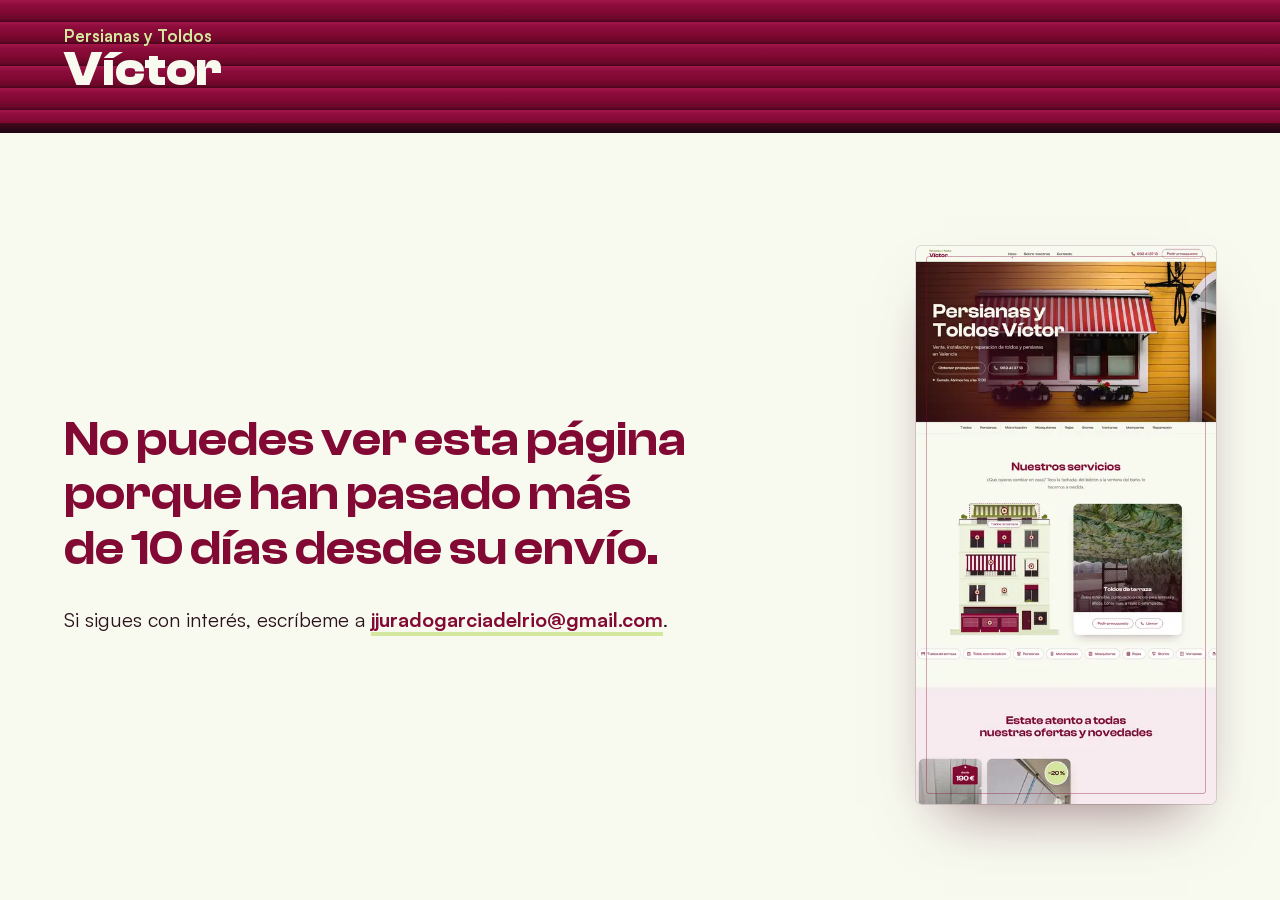
<file: index.html>
<!doctype html>
<html lang="es">
<head>
<meta charset="utf-8">
<meta name="viewport" content="width=device-width, initial-scale=1, viewport-fit=cover">
<title>Persianas y Toldos Víctor | Venta, instalación y reparación de toldos y persianas en Valencia</title>
<meta name="description" content="Venta, instalación y reparación de toldos y persianas en Valencia. Más de 60 años de experiencia. Mosquiteras, rejas, stores, ventanas, mamparas y motorización. Te asesoramos sin compromiso: 963 41 37 13.">
<link rel="canonical" href="https://persianasytoldosvictor.es/">
<!-- Prototipo de propuesta: fuera de los buscadores. En la web definitiva, quitar esta línea. -->
<meta name="robots" content="noindex, nofollow">
<meta name="theme-color" content="#820933">
<meta property="og:type" content="website">
<meta property="og:locale" content="es_ES">
<meta property="og:site_name" content="Persianas y Toldos Víctor">
<meta property="og:title" content="Persianas y Toldos Víctor | Toldos y persianas en Valencia">
<meta property="og:description" content="Venta, instalación y reparación de toldos y persianas en Valencia. Más de 60 años de experiencia.">
<meta property="og:url" content="https://persianasytoldosvictor.es/">
<meta property="og:image" content="https://jjurado2026.github.io/persianas-toldos-victor/assets/img/hero-toldo-1440.webp">
<meta property="og:image:type" content="image/webp">
<meta property="og:image:width" content="1440">
<meta property="og:image:height" content="960">
<meta property="og:image:alt" content="Toldo a rayas rojas y blancas sobre una ventana en una fachada de madera amarilla">
<meta name="twitter:card" content="summary_large_image">
<link rel="icon" href="assets/img/favicon.svg" type="image/svg+xml">
<link rel="apple-touch-icon" href="assets/img/apple-touch-icon.png">
<script>
  /* Caducidad: la propuesta se ve 10 días desde su envío (el día de envío cuenta). Envío previsto el
     jueves 5-nov-2026: visible hasta el sábado 14 de noviembre de 2026 a las 23:59 de Madrid
     (15-nov 00:00 CET = 14-nov 23:00 UTC). Si el envío cambia, ajustar aquí y en la última lámina
     de la propuesta. En local no caduca; ?caducada lo simula. */
  (function () {
    var fin = Date.UTC(2026, 10, 14, 23, 0);
    if (/[?&]caducada\b/.test(location.search) || (location.protocol !== 'file:' && !/^(localhost|127\.0\.0\.1)$/.test(location.hostname) && Date.now() >= fin)) {
      document.documentElement.style.display = 'none';
      location.replace('caducada.html');
    }
  })();
</script>
<script>
  /* Antes del primer pintado: ?ss (capturas) o «reducir movimiento» → «quieto»: nada se mueve y todo se ve.
     Si home.js no llega, a los 4 s se pasa a «quieto». */
  (function (d) {
    var ss = /[?&]ss\b/.test(location.search);
    var quiet = ss || (window.matchMedia && matchMedia('(prefers-reduced-motion: reduce)').matches);
    d.classList.add(quiet ? 'quieto' : 'anima');
    if (ss) d.classList.add('captura');
    d.classList.add('js');
    setTimeout(function () { if (!window.PTV) { d.classList.remove('anima'); d.classList.add('quieto'); } }, 4000);
  })(document.documentElement);
</script>
<link rel="preload" href="assets/fonts/clash-display-600.woff2" as="font" type="font/woff2" crossorigin>
<link rel="preload" href="assets/fonts/satoshi-400.woff2" as="font" type="font/woff2" crossorigin>
<link rel="preload" as="image" href="assets/img/hero-toldo-1440.webp" imagesrcset="assets/img/hero-toldo-960.webp 960w, assets/img/hero-toldo-1440.webp 1440w, assets/img/hero-toldo-1920.webp 1920w, assets/img/hero-toldo-2560.webp 2560w" imagesizes="100vw" fetchpriority="high">
<link rel="stylesheet" href="assets/css/base.css?v=3">
<link rel="stylesheet" href="assets/css/home.css?v=3">
<script type="application/ld+json">
{
  "@context": "https://schema.org",
  "@type": "HomeAndConstructionBusiness",
  "name": "Persianas y Toldos Víctor",
  "description": "Venta, instalación y reparación de toldos, persianas, mosquiteras, rejas, estores, ventanas y mamparas en Valencia desde 1963.",
  "url": "https://persianasytoldosvictor.es/",
  "telephone": "+34963413713",
  "email": "persianasvictor.zz@gmail.com",
  "foundingDate": "1963",
  "image": "https://jjurado2026.github.io/persianas-toldos-victor/assets/img/hero-toldo-1440.webp",
  "address": { "@type": "PostalAddress", "streetAddress": "Calle Lladró y Mallí, 12", "postalCode": "46007", "addressLocality": "València", "addressRegion": "Valencia", "addressCountry": "ES" },
  "geo": { "@type": "GeoCoordinates", "latitude": 39.4617461, "longitude": -0.3891649 },
  "areaServed": "Valencia",
  "openingHoursSpecification": [
    { "@type": "OpeningHoursSpecification", "dayOfWeek": ["Monday", "Tuesday", "Wednesday", "Thursday"], "opens": "09:00", "closes": "13:30" },
    { "@type": "OpeningHoursSpecification", "dayOfWeek": ["Monday", "Tuesday", "Wednesday", "Thursday"], "opens": "17:00", "closes": "19:30" },
    { "@type": "OpeningHoursSpecification", "dayOfWeek": "Friday", "opens": "09:00", "closes": "14:00" }
  ]
}
</script>
</head>
<body>
<svg class="sprite" aria-hidden="true" focusable="false">
  <symbol id="i-tel" viewBox="0 0 24 24"><path fill="none" stroke="currentColor" stroke-width="1.8" stroke-linecap="round" stroke-linejoin="round" d="M5.4 3.5h3.2l1.6 4.2-2.1 1.4a11 11 0 0 0 6.8 6.8l1.4-2.1 4.2 1.6v3.2a1.9 1.9 0 0 1-2 1.9A16.6 16.6 0 0 1 3.5 5.5a1.9 1.9 0 0 1 1.9-2Z"/></symbol>
  <symbol id="i-correo" viewBox="0 0 24 24"><g fill="none" stroke="currentColor" stroke-width="1.8" stroke-linecap="round" stroke-linejoin="round"><rect x="3" y="5" width="18" height="14" rx="2"/><path d="m4 7 8 6 8-6"/></g></symbol>
  <symbol id="i-pin" viewBox="0 0 24 24"><g fill="none" stroke="currentColor" stroke-width="1.8" stroke-linecap="round" stroke-linejoin="round"><path d="M12 21s-6.5-5.6-6.5-11a6.5 6.5 0 0 1 13 0c0 5.4-6.5 11-6.5 11Z"/><circle cx="12" cy="10" r="2.4"/></g></symbol>
  <symbol id="i-hoja" viewBox="0 0 24 24"><g fill="none" stroke="currentColor" stroke-width="1.8" stroke-linecap="round" stroke-linejoin="round"><path d="M7 3h7l4 4v14H7z"/><path d="M14 3v4h4M10 12h5M10 16h5"/></g></symbol>
  <symbol id="i-ok" viewBox="0 0 24 24"><path fill="none" stroke="currentColor" stroke-width="2.2" stroke-linecap="round" stroke-linejoin="round" d="m5 12.5 4.2 4.2L19 7"/></symbol>
  <symbol id="i-subir" viewBox="0 0 24 24"><path fill="currentColor" d="M12 6.5 19.5 17h-15z"/></symbol>
  <symbol id="i-bajar" viewBox="0 0 24 24"><path fill="currentColor" d="M12 17.5 4.5 7h15z"/></symbol>
  <symbol id="i-parar" viewBox="0 0 24 24"><rect fill="currentColor" x="7" y="7" width="10" height="10" rx="1.5"/></symbol>
  <symbol id="i-mas" viewBox="0 0 24 24"><path fill="none" stroke="currentColor" stroke-width="2" stroke-linecap="round" d="M12 5v14M5 12h14"/></symbol>
  <symbol id="i-cerrar" viewBox="0 0 24 24"><path fill="none" stroke="currentColor" stroke-width="2" stroke-linecap="round" d="m6 6 12 12M18 6 6 18"/></symbol>
  <symbol id="i-izq" viewBox="0 0 24 24"><path fill="none" stroke="currentColor" stroke-width="2" stroke-linecap="round" stroke-linejoin="round" d="m15 5-7 7 7 7"/></symbol>
  <symbol id="i-der" viewBox="0 0 24 24"><path fill="none" stroke="currentColor" stroke-width="2" stroke-linecap="round" stroke-linejoin="round" d="m9 5 7 7-7 7"/></symbol>
  <symbol id="i-menu" viewBox="0 0 24 24"><path fill="none" stroke="currentColor" stroke-width="2" stroke-linecap="round" d="M4 7h16M4 12h16M4 17h16"/></symbol>
  <symbol id="i-escudo" viewBox="0 0 24 24"><g fill="none" stroke="currentColor" stroke-width="1.8" stroke-linecap="round" stroke-linejoin="round"><path d="M12 3 5 6v5c0 4.6 3 8.4 7 10 4-1.6 7-5.4 7-10V6z"/><path d="m9 12 2.2 2.2L15.5 10"/></g></symbol>
  <symbol id="i-euro" viewBox="0 0 24 24"><g fill="none" stroke="currentColor" stroke-width="1.8" stroke-linecap="round"><path d="M17.5 6.5A7 7 0 1 0 17.5 17.5"/><path d="M4.5 10.5h9M4.5 13.5h9"/></g></symbol>
  <symbol id="i-capa" viewBox="0 0 24 24"><g fill="none" stroke="currentColor" stroke-width="1.8" stroke-linecap="round" stroke-linejoin="round"><path d="m12 3 9 5-9 5-9-5z"/><path d="m3 13 9 5 9-5"/></g></symbol>
  <symbol id="i-rayo" viewBox="0 0 24 24"><path fill="none" stroke="currentColor" stroke-width="1.8" stroke-linecap="round" stroke-linejoin="round" d="M13 3 5 13.5h6L10 21l8-10.5h-6z"/></symbol>
  <symbol id="i-llave" viewBox="0 0 24 24"><path fill="none" stroke="currentColor" stroke-width="1.8" stroke-linecap="round" stroke-linejoin="round" d="M14.5 6.5a4 4 0 0 0 5 5L21 13l-1.5 1.5-1.4-1.4-6.6 6.6a2.1 2.1 0 0 1-3-3l6.6-6.6-1.4-1.4L15.2 7z"/></symbol>
  <symbol id="i-red" viewBox="0 0 24 24"><g fill="none" stroke="currentColor" stroke-width="1.5"><rect x="4" y="3" width="16" height="18" rx="1.5"/><path d="M4 7.5h16M4 12h16M4 16.5h16M8.5 3v18M12 3v18M15.5 3v18" opacity=".7"/></g></symbol>
  <symbol id="i-reja" viewBox="0 0 24 24"><g fill="none" stroke="currentColor" stroke-width="1.8" stroke-linecap="round"><rect x="4" y="3" width="16" height="18" rx="1.5"/><path d="M8 3v18M12 3v18M16 3v18M4 9h16M4 15h16"/></g></symbol>
  <symbol id="i-mando" viewBox="0 0 24 24"><g fill="none" stroke="currentColor" stroke-width="1.8" stroke-linecap="round" stroke-linejoin="round"><rect x="7" y="2.5" width="10" height="19" rx="4"/><path d="m10 8 2-2 2 2M10 15l2 2 2-2"/><circle cx="12" cy="11.5" r="1" fill="currentColor"/></g></symbol>
  <symbol id="i-mano" viewBox="0 0 24 24"><path fill="none" stroke="currentColor" stroke-width="1.7" stroke-linecap="round" stroke-linejoin="round" d="M9 11V5.5a1.5 1.5 0 0 1 3 0V10m0-.5V4.5a1.5 1.5 0 0 1 3 0V10m0-1a1.5 1.5 0 0 1 3 0v5.5a6.5 6.5 0 0 1-6.5 6.5h-.6a6 6 0 0 1-4.6-2.2L4 15.6a1.5 1.5 0 0 1 2.3-1.9L9 16.4V11"/></symbol>
  <symbol id="i-girar" viewBox="0 0 24 24"><g fill="none" stroke="currentColor" stroke-width="1.8" stroke-linecap="round" stroke-linejoin="round"><path d="M4 12a8 8 0 0 1 13.7-5.6L20 9"/><path d="M20 4v5h-5"/><path d="M20 12a8 8 0 0 1-13.7 5.6L4 15"/><path d="M4 20v-5h5"/></g></symbol>
  <symbol id="i-toldo" viewBox="0 0 24 24"><g fill="none" stroke="currentColor" stroke-width="1.7" stroke-linecap="round" stroke-linejoin="round"><path d="M3 5h18"/><path d="M4 5l-1 7h18l-1-7"/><path d="M7.5 5 7 12M12 5v7M16.5 5l.5 7"/><path d="M4 12v8M20 12v8"/></g></symbol>
  <symbol id="i-stor" viewBox="0 0 24 24"><g fill="none" stroke="currentColor" stroke-width="1.7" stroke-linecap="round" stroke-linejoin="round"><path d="M4 4h16"/><path d="M5 4v10l-1 3h16l-1-3V4"/><path d="M9 4v10M15 4v10"/><path d="M3 20h18"/></g></symbol>
  <symbol id="i-lamas" viewBox="0 0 24 24"><g fill="none" stroke="currentColor" stroke-width="1.7" stroke-linecap="round"><rect x="4" y="3" width="16" height="4" rx="1"/><path d="M5 10h14M5 13.5h14M5 17h14M5 20.5h14"/></g></symbol>
  <symbol id="i-estor" viewBox="0 0 24 24"><g fill="none" stroke="currentColor" stroke-width="1.7" stroke-linecap="round" stroke-linejoin="round"><path d="M4 4h16"/><path d="M6 4v9h12V4"/><path d="M6 13q6 3 12 0"/><path d="M12 15v5"/><circle cx="12" cy="20.5" r=".8" fill="currentColor"/></g></symbol>
  <symbol id="i-ventana" viewBox="0 0 24 24"><g fill="none" stroke="currentColor" stroke-width="1.7" stroke-linecap="round" stroke-linejoin="round"><rect x="4" y="3" width="16" height="18" rx="1.5"/><path d="M12 3v18M4 12h16"/></g></symbol>
  <symbol id="i-mampara" viewBox="0 0 24 24"><g fill="none" stroke="currentColor" stroke-width="1.7" stroke-linecap="round" stroke-linejoin="round"><path d="M5 21V4h9v17"/><path d="M14 9h3a2 2 0 0 1 2 2"/><path d="M19 13v.5M17.5 15.5v.5M20.5 15.5v.5"/><path d="M8 8l3-3M8 12l5-5"/></g></symbol>
  <symbol id="i-local" viewBox="0 0 24 24"><g fill="none" stroke="currentColor" stroke-width="1.7" stroke-linecap="round" stroke-linejoin="round"><path d="M3 9l2-5h14l2 5"/><path d="M3 9q1.5 2 3 0 1.5 2 3 0 1.5 2 3 0 1.5 2 3 0 1.5 2 3 0 1.5 2 3 0"/><path d="M5 11v9h14v-9"/><path d="M10 20v-5h4v5"/></g></symbol>
  <symbol id="i-cinta" viewBox="0 0 24 24"><g fill="none" stroke="currentColor" stroke-width="1.8" stroke-linecap="round" stroke-linejoin="round"><path d="M10 3v7.5l1.5 1"/><path d="M10 21v-6.5l1.5-1"/><path d="M15 9l2-1.5M15.5 12H18M15 15l2 1.5"/></g></symbol>
  <symbol id="i-atasco" viewBox="0 0 24 24"><g fill="none" stroke="currentColor" stroke-width="1.8" stroke-linecap="round" stroke-linejoin="round"><path d="M12 3v6M9 6l3-3 3 3"/><path d="M12 21v-6M9 18l3 3 3-3"/><path d="M5 12h14"/></g></symbol>
  <symbol id="i-caida" viewBox="0 0 24 24"><g fill="none" stroke="currentColor" stroke-width="1.8" stroke-linecap="round" stroke-linejoin="round"><rect x="3" y="3" width="18" height="5" rx="1.5"/><path d="M12 11v9M8.5 16.5 12 20l3.5-3.5"/></g></symbol>
  <symbol id="i-lamas-rotas" viewBox="0 0 24 24"><g fill="none" stroke="currentColor" stroke-width="1.8" stroke-linecap="round"><path d="M4 5h16M4 9h16"/><path d="M4 14.5l16-2.5"/><path d="M4 19h16"/></g></symbol>
  <symbol id="i-motor" viewBox="0 0 24 24"><g fill="none" stroke="currentColor" stroke-width="1.8" stroke-linecap="round" stroke-linejoin="round"><rect x="2.5" y="8" width="15" height="8" rx="4"/><path d="M17.5 12h4"/><path d="M10.5 9.5 8.5 12h3l-2 2.5"/></g></symbol>
  <symbol id="i-ruido" viewBox="0 0 24 24"><g fill="none" stroke="currentColor" stroke-width="1.8" stroke-linecap="round" stroke-linejoin="round"><path d="M4 9.5v5h3.5L12 18V6L7.5 9.5z"/><path d="M15.5 9a4 4 0 0 1 0 6M18 6.5a7.5 7.5 0 0 1 0 11"/></g></symbol>
  <symbol id="i-medalla" viewBox="0 0 24 24"><g fill="none" stroke="currentColor" stroke-width="1.8" stroke-linecap="round" stroke-linejoin="round"><circle cx="12" cy="9" r="5.5"/><path d="M8.8 13.5 7.5 21l4.5-2.5 4.5 2.5-1.3-7.5"/><path d="m10 9 1.4 1.4L14.2 7.6"/></g></symbol>
  <symbol id="i-hucha" viewBox="0 0 24 24"><g fill="none" stroke="currentColor" stroke-width="1.8" stroke-linecap="round" stroke-linejoin="round"><path d="M5 11a6 6 0 0 1 6-5h2a6 6 0 0 1 5.6 4H20v4h-1.6a6 6 0 0 1-2.4 2.6V19h-3v-1.5h-2V19H8v-2.4A6 6 0 0 1 5 11z"/><path d="M5 11H3.5M10 6.2V5"/><circle cx="15" cy="10" r=".8" fill="currentColor"/></g></symbol>
  <symbol id="i-etiqueta" viewBox="0 0 24 24"><g fill="none" stroke="currentColor" stroke-width="1.8" stroke-linecap="round" stroke-linejoin="round"><path d="M3 12V4h8l10 10-8 8z"/><circle cx="7.5" cy="8" r="1.5"/></g></symbol>
</svg>

<a class="saltar" href="#contenido">Saltar al contenido</a>

<header class="cab" id="cab">
  <div class="cab__dentro">
    <a class="marca" href="https://persianasytoldosvictor.es/" aria-label="Persianas y Toldos Víctor, inicio">
      <span class="marca__arriba">Persianas y Toldos</span>
      <span class="marca__nombre">Víctor</span>
    </a>
    <nav class="cab__nav" aria-label="Principal">
      <a href="https://persianasytoldosvictor.es/" aria-current="page">Inicio</a>
      <a href="https://persianasytoldosvictor.es/sobre-nosotros">Sobre nosotros</a>
      <a href="https://persianasytoldosvictor.es/contacto">Contacto</a>
    </nav>
    <div class="cab__acciones">
      <a class="cab__tel" href="tel:+34963413713" aria-label="Llamar al 963 41 37 13"><svg class="ico" aria-hidden="true"><use href="#i-tel"/></svg><span>963 41 37 13</span></a>
      <a class="boton" href="#presupuesto"><span>Pedir presupuesto</span></a>
      <button class="cab__menu" type="button" aria-expanded="false" aria-controls="menu-movil"><svg class="ico" aria-hidden="true"><use href="#i-menu"/></svg><span>Menú</span></button>
    </div>
  </div>
  <div class="menu-movil" id="menu-movil" hidden>
    <nav aria-label="Menú del móvil">
      <a href="https://persianasytoldosvictor.es/" aria-current="page">Inicio</a>
      <a href="https://persianasytoldosvictor.es/sobre-nosotros">Sobre nosotros</a>
      <a href="https://persianasytoldosvictor.es/contacto">Contacto</a>
      <a href="https://persianasytoldosvictor.es/terminos-y-condiciones">Términos y condiciones</a>
    </nav>
    <div class="menu-movil__pie">
      <a class="boton boton--grande" href="#presupuesto"><span>Pedir presupuesto</span></a>
      <a class="boton boton--grande" href="tel:+34963413713"><svg class="ico" aria-hidden="true"><use href="#i-tel"/></svg><span>963 41 37 13</span></a>
    </div>
  </div>
</header>

<main id="contenido">

  <!-- 1 · HERO: su foto, hecha persiana ──────────────────────────────── -->
  <section class="hero" data-hero aria-labelledby="hero-titulo">
    <div class="hero__escena" id="escena">
      <img class="hero__foto" id="hero-foto" src="assets/img/hero-toldo-1440.webp" srcset="assets/img/hero-toldo-960.webp 960w, assets/img/hero-toldo-1440.webp 1440w, assets/img/hero-toldo-1920.webp 1920w, assets/img/hero-toldo-2560.webp 2560w" sizes="100vw" width="2560" height="1707" alt="Toldo a rayas rojas y blancas sobre una ventana, en una fachada de madera amarilla" fetchpriority="high">
      <div class="hero__lamas" id="lamas" aria-hidden="true"></div>
      <div class="hero__velo" aria-hidden="true"></div>
      <p class="hero__pista" aria-hidden="true"><svg class="ico"><use href="#i-mano"/></svg><span class="hero__pista-raton">Pasa el cursor por la persiana</span><span class="hero__pista-dedo">Toca la persiana</span></p>
    </div>
    <div class="hero__texto">
      <h1 class="hero__titulo" id="hero-titulo"><span class="hero__linea"><span>Persianas y</span></span> <span class="hero__linea"><span>Toldos Víctor</span></span></h1>
      <p class="hero__lema">Venta, instalación y reparación de toldos y persianas en Valencia</p>
      <div class="hero__botones">
        <a class="boton boton--claro boton--grande" href="#presupuesto"><span>Obtener presupuesto</span></a>
        <a class="boton boton--claro boton--grande" href="tel:+34963413713"><svg class="ico" aria-hidden="true"><use href="#i-tel"/></svg><span>963 41 37 13</span></a>
      </div>
      <p class="estado estado--claro" data-estado><span class="estado__luz" aria-hidden="true"></span><span class="estado__txt">De lunes a jueves, de 9:00 a 13:30 y de 17:00 a 19:30. Viernes, de 9:00 a 14:00.</span></p>
    </div>
    <nav class="hero__productos" aria-label="Servicios">
      <ul>
        <li><a href="#servicios" data-ir="toldos"><span>Toldos</span></a></li>
        <li><a href="#servicios" data-ir="persianas"><span>Persianas</span></a></li>
        <li><a href="#servicios" data-ir="motorizacion"><span>Motorización</span></a></li>
        <li><a href="#servicios" data-ir="mosquiteras"><span>Mosquiteras</span></a></li>
        <li><a href="#servicios" data-ir="rejas"><span>Rejas</span></a></li>
        <li><a href="#servicios" data-ir="estores"><span>Stores</span></a></li>
        <li><a href="#servicios" data-ir="ventanas"><span>Ventanas</span></a></li>
        <li><a href="#servicios" data-ir="mamparas"><span>Mamparas</span></a></li>
        <li><a href="#presupuesto" data-pedir="Reparación"><span>Reparación</span></a></li>
      </ul>
    </nav>
  </section>

  <!-- 2 · NUESTROS SERVICIOS: la fachada y sus fichas, que pasan solas ──── -->
  <section class="servicios" id="servicios" aria-labelledby="servicios-titulo">
    <div class="envoltura">
      <header class="cabeza">
        <h2 class="titulo" id="servicios-titulo">Nuestros servicios</h2>
        <p>¿Qué quieres cambiar en casa? Toca la fachada: del balcón a la ventana del baño, lo hacemos a medida.</p>
      </header>
      <div class="fachada">
        <div class="fachada__lienzo" id="fachada">
          <svg class="fachada__svg" viewBox="0 34 600 726" aria-hidden="true" focusable="false">
            <defs>
              <pattern id="fz-lamas" width="10" height="7" patternUnits="userSpaceOnUse"><rect width="10" height="7" fill="#820933"/><rect y="5.6" width="10" height="1.4" fill="#560520"/><rect width="10" height=".9" fill="#A02150"/></pattern>
              <pattern id="fz-rayas" width="22" height="10" patternUnits="userSpaceOnUse"><rect width="22" height="10" fill="#F8FAF0"/><rect width="11" height="10" fill="#820933"/></pattern>
              <pattern id="fz-rayas-oliva" width="26" height="10" patternUnits="userSpaceOnUse"><rect width="26" height="10" fill="#E4EBC8"/><rect width="13" height="10" fill="#767522"/></pattern>
              <pattern id="fz-malla" width="4" height="4" patternUnits="userSpaceOnUse"><path d="M0 .3H4M.3 0V4" stroke="#F8FAF0" stroke-opacity=".55" stroke-width=".7"/></pattern>
              <pattern id="fz-pliegues" width="10" height="14" patternUnits="userSpaceOnUse"><rect width="10" height="14" fill="#F3F0E4"/><rect y="12" width="10" height="2" fill="#D9D3BE"/></pattern>
              <linearGradient id="fz-cristal" x1="0" y1="0" x2="1" y2="1"><stop offset="0" stop-color="#4A3A40"/><stop offset=".55" stop-color="#2E2026"/><stop offset="1" stop-color="#3A2A30"/></linearGradient>
              <linearGradient id="fz-caida" x1="0" y1="0" x2="0" y2="1"><stop offset="0" stop-color="#2B1219" stop-opacity=".3"/><stop offset="1" stop-color="#2B1219" stop-opacity="0"/></linearGradient>
              <linearGradient id="fz-esmerilado" x1="0" y1="0" x2="0" y2="1"><stop offset="0" stop-color="#DCE4CB"/><stop offset="1" stop-color="#C8D2B4"/></linearGradient>
              <clipPath id="fz-c31"><rect x="112" y="182" width="76" height="94"/></clipPath>
              <clipPath id="fz-c32"><rect x="262" y="182" width="76" height="94"/></clipPath>
              <clipPath id="fz-c33"><rect x="412" y="182" width="76" height="94"/></clipPath>
              <clipPath id="fz-c23"><rect x="412" y="342" width="76" height="94"/></clipPath>
              <clipPath id="fz-c13"><rect x="412" y="482" width="76" height="94"/></clipPath>
              <clipPath id="fz-c11"><rect x="104" y="482" width="92" height="94"/></clipPath>
              <clipPath id="fz-c12"><rect x="281" y="490" width="38" height="50"/></clipPath>
            </defs>

            <!-- Acera y edificio -->
            <rect x="0" y="732" width="600" height="28" fill="#DCE3C4"/>
            <rect x="0" y="730" width="600" height="3" fill="#C7CFAA"/>
            <rect x="50" y="150" width="500" height="582" fill="#EEF2DE"/>
            <rect x="50" y="596" width="500" height="136" fill="#E3E9CE"/>
            <rect x="44" y="144" width="512" height="10" fill="#D3DAB9"/>
            <rect x="50" y="300" width="500" height="4" fill="#DAE0C2"/>
            <rect x="50" y="446" width="500" height="4" fill="#DAE0C2"/>
            <rect x="50" y="592" width="500" height="5" fill="#D3DAB9"/>

            <!-- Ático -->
            <rect x="110" y="40" width="380" height="106" fill="#EEF2DE"/>
            <rect x="102" y="34" width="396" height="8" fill="#D3DAB9"/>
            <rect x="148" y="70" width="56" height="76" fill="url(#fz-cristal)"/>
            <rect x="262" y="62" width="76" height="84" fill="url(#fz-cristal)"/>
            <rect x="396" y="70" width="56" height="76" fill="url(#fz-cristal)"/>
            <path d="M300 62v84M176 70v76M424 70v76" stroke="#F8FAF0" stroke-width="2"/>
            <g class="fz fz-toldos" data-fz="toldos">
              <rect class="fz-toldos__sombra" x="118" y="108" width="364" height="38" fill="#2B1219" opacity=".16"/>
              <g class="fz-toldos__lona"><path d="M136 46H464L482 98H118Z" fill="url(#fz-rayas-oliva)"/><path d="M136 46H464L482 98H118Z" fill="url(#fz-caida)"/></g>
              <g class="fz-toldos__faldon"><rect x="118" y="97" width="364" height="13" fill="#767522"/><rect x="118" y="106" width="364" height="2.5" fill="#F8FAF0" opacity=".75"/></g>
              <rect x="130" y="41" width="340" height="7" rx="3.5" fill="#4F4E14"/>
            </g>
            <!-- barandilla de vidrio de la terraza -->
            <rect x="50" y="122" width="500" height="24" fill="#F8FAF0" fill-opacity=".4"/>
            <rect x="50" y="118" width="500" height="4" rx="2" fill="#2B1219" fill-opacity=".7"/>
            <path d="M51 122v24M175 122v24M300 122v24M425 122v24M549 122v24" stroke="#2B1219" stroke-opacity=".55" stroke-width="2"/>
            <g fill="#767522"><circle cx="72" cy="104" r="12"/><circle cx="86" cy="108" r="9"/><circle cx="526" cy="104" r="12"/><circle cx="514" cy="109" r="8"/></g>

            <!-- Tercera planta -->
            <g>
              <rect x="108" y="174" width="84" height="8" fill="#D3DAB9"/><rect x="112" y="182" width="76" height="94" fill="url(#fz-cristal)"/><path d="M150 182v94" stroke="#F8FAF0" stroke-width="2"/><rect x="106" y="276" width="88" height="5" fill="#D3DAB9"/>
              <g clip-path="url(#fz-c31)"><g class="fz fz-persiana" data-fz="persianas"><rect x="112" y="182" width="76" height="94" fill="url(#fz-lamas)"/><rect x="112" y="273" width="76" height="3" fill="#3E0416"/></g></g>
            </g>
            <g>
              <rect x="258" y="174" width="84" height="8" fill="#D3DAB9"/><rect x="262" y="182" width="76" height="94" fill="url(#fz-cristal)"/><path d="M300 182v94" stroke="#F8FAF0" stroke-width="2"/><rect x="256" y="276" width="88" height="5" fill="#D3DAB9"/>
              <g clip-path="url(#fz-c32)"><g class="fz fz-motor" data-fz="motorizacion"><rect x="262" y="182" width="76" height="94" fill="url(#fz-lamas)"/><rect x="262" y="273" width="76" height="3" fill="#3E0416"/></g></g>
              <circle class="fz-motor__led" cx="336" cy="178" r="2.4" fill="#D4E79E"/>
            </g>
            <g>
              <rect x="408" y="174" width="84" height="8" fill="#D3DAB9"/><rect x="412" y="182" width="76" height="94" fill="url(#fz-cristal)"/><path d="M450 182v94" stroke="#F8FAF0" stroke-width="2"/><rect x="406" y="276" width="88" height="5" fill="#D3DAB9"/>
              <g clip-path="url(#fz-c33)"><g class="fz fz-mosquitera" data-fz="mosquiteras"><rect x="412" y="182" width="76" height="94" fill="#F8FAF0" fill-opacity=".08"/><rect x="412" y="182" width="76" height="94" fill="url(#fz-malla)"/><rect x="412" y="272" width="76" height="4" fill="#B9BFA4"/></g></g>
              <rect x="408" y="176" width="84" height="6" fill="#C9D0AE"/>
            </g>

            <!-- Segunda planta: balcón con stor y ventana con estor -->
            <rect x="112" y="330" width="76" height="102" fill="url(#fz-cristal)"/><path d="M150 330v102" stroke="#F8FAF0" stroke-width="2"/>
            <rect x="262" y="330" width="76" height="102" fill="url(#fz-cristal)"/><path d="M300 330v102" stroke="#F8FAF0" stroke-width="2"/>
            <rect x="80" y="430" width="292" height="8" fill="#D3DAB9"/>
            <g stroke="#2B1219" stroke-width="1.4" opacity=".72"><path d="M86 394h280"/><path d="M90 394v36M99 394v36M108 394v36M117 394v36M126 394v36M135 394v36M144 394v36M153 394v36M162 394v36M171 394v36M180 394v36M189 394v36M198 394v36M207 394v36M216 394v36M225 394v36M234 394v36M243 394v36M252 394v36M261 394v36M270 394v36M279 394v36M288 394v36M297 394v36M306 394v36M315 394v36M324 394v36M333 394v36M342 394v36M351 394v36M360 394v36"/></g>
            <g class="fz fz-stor" data-fz="stor">
              <rect class="fz-stor__lona" x="92" y="320" width="268" height="84" fill="url(#fz-rayas)"/>
              <rect class="fz-stor__barra" x="90" y="402" width="272" height="5" rx="2" fill="#45091C"/>
            </g>
            <rect x="86" y="314" width="280" height="7" rx="3" fill="#45091C"/>
            <g>
              <rect x="408" y="334" width="84" height="8" fill="#D3DAB9"/><rect x="412" y="342" width="76" height="94" fill="url(#fz-cristal)"/><rect x="406" y="436" width="88" height="5" fill="#D3DAB9"/>
              <g clip-path="url(#fz-c23)"><g class="fz fz-estor" data-fz="estores"><rect x="418" y="342" width="64" height="60" fill="url(#fz-pliegues)"/><rect x="418" y="400" width="64" height="3" fill="#B7AF95"/></g></g>
              <path d="M450 342v94" stroke="#F8FAF0" stroke-width="2"/>
            </g>

            <!-- Primera planta: ventana nueva, baño y persiana -->
            <g>
              <rect x="100" y="474" width="100" height="8" fill="#D3DAB9"/><rect x="104" y="482" width="92" height="94" fill="url(#fz-cristal)"/>
              <g clip-path="url(#fz-c11)">
                <rect x="104" y="482" width="48" height="94" fill="none" stroke="#F8FAF0" stroke-width="4"/>
                <g class="fz fz-ventana" data-fz="ventanas"><rect x="148" y="482" width="48" height="94" fill="#F8FAF0" fill-opacity=".1" stroke="#F8FAF0" stroke-width="4"/><path d="M158 500l18-12M158 520l28-20" stroke="#F8FAF0" stroke-opacity=".35" stroke-width="2"/></g>
              </g>
              <rect x="98" y="576" width="104" height="5" fill="#D3DAB9"/>
            </g>
            <g class="fz fz-mampara" data-fz="mamparas">
              <rect x="281" y="490" width="38" height="50" fill="url(#fz-esmerilado)"/>
              <g clip-path="url(#fz-c12)"><rect class="fz-mampara__brillo" x="262" y="486" width="14" height="60" fill="#F8FAF0" opacity=".85" transform="skewX(-18)"/></g>
              <rect x="281" y="490" width="38" height="50" fill="none" stroke="#F8FAF0" stroke-width="3"/>
              <rect x="277" y="540" width="46" height="4" fill="#D3DAB9"/>
            </g>
            <g>
              <rect x="408" y="474" width="84" height="8" fill="#D3DAB9"/><rect x="412" y="482" width="76" height="94" fill="url(#fz-cristal)"/><path d="M450 482v94" stroke="#F8FAF0" stroke-width="2"/><rect x="406" y="576" width="88" height="5" fill="#D3DAB9"/>
              <g clip-path="url(#fz-c13)"><g class="fz-decor-persiana"><rect x="412" y="482" width="76" height="94" fill="url(#fz-lamas)"/><rect x="412" y="573" width="76" height="3" fill="#3E0416"/></g></g>
              <g fill="#767522"><circle cx="424" cy="572" r="7"/><circle cx="436" cy="569" r="8"/><circle cx="448" cy="572" r="6"/></g>
            </g>

            <!-- Bajo: bar con cerramiento, portal y ventana con reja -->
            <rect x="74" y="612" width="292" height="118" fill="url(#fz-cristal)"/>
            <rect x="74" y="604" width="292" height="10" fill="#45091C"/>
            <g class="fz fz-negocio" data-fz="negocios">
              <rect x="60" y="640" width="320" height="16" fill="#820933"/><rect x="60" y="654" width="320" height="3" fill="#F8FAF0" opacity=".8"/>
              <g class="fz-negocio__panel"><rect x="64" y="657" width="100" height="88" fill="#820933"/><rect x="74" y="667" width="80" height="46" fill="#F8FAF0" fill-opacity=".22" stroke="#F8FAF0" stroke-opacity=".7"/><path d="M114 667v46M74 690h80" stroke="#F8FAF0" stroke-opacity=".5"/></g>
              <g class="fz-negocio__panel"><rect x="170" y="657" width="100" height="88" fill="#820933"/><rect x="180" y="667" width="80" height="46" fill="#F8FAF0" fill-opacity=".22" stroke="#F8FAF0" stroke-opacity=".7"/><path d="M220 667v46M180 690h80" stroke="#F8FAF0" stroke-opacity=".5"/></g>
              <g class="fz-negocio__panel"><rect x="276" y="657" width="100" height="88" fill="#820933"/><rect x="286" y="667" width="80" height="46" fill="#F8FAF0" fill-opacity=".22" stroke="#F8FAF0" stroke-opacity=".7"/><path d="M326 667v46M286 690h80" stroke="#F8FAF0" stroke-opacity=".5"/></g>
              <path d="M62 640v105M378 640v105" stroke="#45091C" stroke-width="3"/>
            </g>
            <rect x="398" y="626" width="50" height="104" fill="#45091C"/><rect x="404" y="632" width="38" height="98" fill="#5C1129"/><circle cx="436" cy="682" r="2.2" fill="#D4E79E"/>
            <rect x="468" y="636" width="64" height="64" fill="url(#fz-cristal)"/>
            <rect x="464" y="700" width="72" height="5" fill="#D3DAB9"/>
            <g class="fz fz-reja" data-fz="rejas">
              <rect x="466" y="634" width="68" height="68" fill="none" stroke="#2B1219" stroke-width="3"/>
              <g stroke="#2B1219" stroke-width="2.6">
                <path class="fz-reja__barra" d="M478 636v64"/><path class="fz-reja__barra" d="M489 636v64"/><path class="fz-reja__barra" d="M500 636v64"/><path class="fz-reja__barra" d="M511 636v64"/><path class="fz-reja__barra" d="M522 636v64"/>
              </g>
              <path d="M466 656h68M466 680h68" stroke="#2B1219" stroke-width="2.2"/>
            </g>
          </svg>
          <div class="fachada__zonas" aria-hidden="true">
            <button type="button" tabindex="-1" class="zona zona--abajo" data-ir="toldos" aria-label="Toldos de terraza" style="--x:18.67%;--y:0.28%;--w:62.67%;--h:11.02%;--px:50.00%;--py:45.00%"><span class="zona__marco"></span><span class="zona__nombre">Toldos de terraza</span><span class="pin"><span class="pin__onda"></span><span class="pin__punto"></span></span></button>
            <button type="button" tabindex="-1" class="zona" data-ir="persianas" aria-label="Persianas" style="--x:17.33%;--y:18.73%;--w:15.33%;--h:15.70%;--px:50.00%;--py:43.86%"><span class="zona__marco"></span><span class="zona__nombre">Persianas</span><span class="pin"><span class="pin__onda"></span><span class="pin__punto"></span></span></button>
            <button type="button" tabindex="-1" class="zona" data-ir="motorizacion" aria-label="Motorización" style="--x:42.33%;--y:18.73%;--w:15.33%;--h:15.70%;--px:50.00%;--py:43.86%"><span class="zona__marco"></span><span class="zona__nombre">Motorización</span><span class="pin"><span class="pin__onda"></span><span class="pin__punto"></span></span></button>
            <button type="button" tabindex="-1" class="zona" data-ir="mosquiteras" aria-label="Mosquiteras" style="--x:67.33%;--y:18.73%;--w:15.33%;--h:15.70%;--px:50.00%;--py:43.86%"><span class="zona__marco"></span><span class="zona__nombre">Mosquiteras</span><span class="pin"><span class="pin__onda"></span><span class="pin__punto"></span></span></button>
            <button type="button" tabindex="-1" class="zona" data-ir="stor" aria-label="Toldo stor de balcón" style="--x:13.67%;--y:38.02%;--w:48.00%;--h:18.18%;--px:49.65%;--py:35.61%"><span class="zona__marco"></span><span class="zona__nombre">Toldo stor de balcón</span><span class="pin"><span class="pin__onda"></span><span class="pin__punto"></span></span></button>
            <button type="button" tabindex="-1" class="zona" data-ir="estores" aria-label="Stores" style="--x:67.33%;--y:40.77%;--w:15.33%;--h:15.70%;--px:50.00%;--py:43.86%"><span class="zona__marco"></span><span class="zona__nombre">Stores</span><span class="pin"><span class="pin__onda"></span><span class="pin__punto"></span></span></button>
            <button type="button" tabindex="-1" class="zona" data-ir="ventanas" aria-label="Ventanas" style="--x:16.00%;--y:60.06%;--w:18.00%;--h:15.70%;--px:50.00%;--py:47.37%"><span class="zona__marco"></span><span class="zona__nombre">Ventanas</span><span class="pin"><span class="pin__onda"></span><span class="pin__punto"></span></span></button>
            <button type="button" tabindex="-1" class="zona" data-ir="mamparas" aria-label="Mamparas" style="--x:44.33%;--y:61.71%;--w:11.33%;--h:9.09%;--px:50.00%;--py:46.97%"><span class="zona__marco"></span><span class="zona__nombre">Mamparas</span><span class="pin"><span class="pin__onda"></span><span class="pin__punto"></span></span></button>
            <button type="button" tabindex="-1" class="zona" data-ir="negocios" aria-label="Toldos para negocios" style="--x:9.33%;--y:77.69%;--w:54.67%;--h:20.66%;--px:49.70%;--py:62.67%"><span class="zona__marco"></span><span class="zona__nombre">Toldos para negocios</span><span class="pin"><span class="pin__onda"></span><span class="pin__punto"></span></span></button>
            <button type="button" tabindex="-1" class="zona" data-ir="rejas" aria-label="Rejas" style="--x:76.33%;--y:81.82%;--w:14.00%;--h:11.29%;--px:51.19%;--py:50.00%"><span class="zona__marco"></span><span class="zona__nombre">Rejas</span><span class="pin"><span class="pin__onda"></span><span class="pin__punto"></span></span></button>
          </div>
        </div>
        <div class="ficha-caja">
          <article class="ficha" id="p-toldos" role="tabpanel" aria-labelledby="t-toldos" data-servicio="toldos">
            <div class="ficha__foto"><img data-foto src="assets/img/toldo-estampado-720.webp" srcset="assets/img/toldo-estampado-480.webp 480w, assets/img/toldo-estampado-720.webp 720w, assets/img/toldo-estampado-960.webp 960w" sizes="(min-width: 1000px) 520px, (min-width: 600px) 520px, calc(100vw - 40px)" width="720" height="720" alt="Toldo plegable con lona estampada de hojas en un ático"><span class="foto-sol" aria-hidden="true"></span>
              <div class="ficha__texto"><h3>Toldos de terraza</h3><p>Brazo extensible, punto recto o capota para terrazas y áticos. Lonas lisas, a rayas o estampadas.</p></div>
            </div>
            <div class="ficha__pie">
              <div class="ficha__botones"><a class="boton boton--peq" href="#presupuesto" data-pedir="Toldo"><span>Pedir presupuesto</span></a><a class="boton boton--peq" href="tel:+34963413713"><svg class="ico" aria-hidden="true"><use href="#i-tel"/></svg><span>Llamar</span></a></div>
              <span class="ficha__progreso" aria-hidden="true"><i></i></span>
            </div>
          </article>
          <article class="ficha" id="p-stor" role="tabpanel" aria-labelledby="t-stor" data-servicio="stor">
            <div class="ficha__foto"><img data-foto loading="lazy" src="assets/img/stor-balcon-720.webp" srcset="assets/img/stor-balcon-480.webp 480w, assets/img/stor-balcon-720.webp 720w, assets/img/stor-balcon-960.webp 960w" sizes="(min-width: 1000px) 520px, (min-width: 600px) 520px, calc(100vw - 40px)" width="720" height="720" alt="Toldo stor instalado en un balcón"><span class="foto-sol" aria-hidden="true"></span>
              <div class="ficha__texto"><h3>Toldo stor de balcón</h3><p>El toldo de los balcones de Valencia: baja por delante de la barandilla y se sujeta a ella. Con manivela o con motor.</p></div>
            </div>
            <div class="ficha__pie">
              <div class="ficha__botones"><a class="boton boton--peq" href="#presupuesto" data-pedir="Toldo stor"><span>Pedir presupuesto</span></a><a class="boton boton--peq" href="tel:+34963413713"><svg class="ico" aria-hidden="true"><use href="#i-tel"/></svg><span>Llamar</span></a></div>
              <span class="ficha__progreso" aria-hidden="true"><i></i></span>
            </div>
          </article>
          <article class="ficha" id="p-persianas" role="tabpanel" aria-labelledby="t-persianas" data-servicio="persianas">
            <div class="ficha__foto"><img data-foto loading="lazy" src="assets/img/ventana-persiana-720.webp" srcset="assets/img/ventana-persiana-480.webp 480w, assets/img/ventana-persiana-720.webp 720w, assets/img/ventana-persiana-960.webp 960w" sizes="(min-width: 1000px) 520px, (min-width: 600px) 520px, calc(100vw - 40px)" width="720" height="720" alt="Persiana con su cajón en una ventana de aluminio recién instalada"><span class="foto-sol" aria-hidden="true"></span>
              <div class="ficha__texto"><h3>Persianas</h3><p>De aluminio, PVC o seguridad. Nuevas, o cambiamos lamas, cinta y eje de la que ya tienes.</p></div>
            </div>
            <div class="ficha__pie">
              <div class="ficha__botones"><a class="boton boton--peq" href="#presupuesto" data-pedir="Persiana"><span>Pedir presupuesto</span></a><a class="boton boton--peq" href="tel:+34963413713"><svg class="ico" aria-hidden="true"><use href="#i-tel"/></svg><span>Llamar</span></a></div>
              <span class="ficha__progreso" aria-hidden="true"><i></i></span>
            </div>
          </article>
          <article class="ficha" id="p-motorizacion" role="tabpanel" aria-labelledby="t-motorizacion" data-servicio="motorizacion">
            <div class="ficha__foto"><img data-foto loading="lazy" src="assets/img/motorizacion-720.webp" srcset="assets/img/motorizacion-480.webp 480w, assets/img/motorizacion-720.webp 720w, assets/img/motorizacion-960.webp 960w" sizes="(min-width: 1000px) 520px, (min-width: 600px) 520px, calc(100vw - 40px)" width="720" height="720" alt="Mano con el mando a distancia de una persiana motorizada"><span class="foto-sol" aria-hidden="true"></span>
              <div class="ficha__texto"><h3>Motorización</h3><p>Sube y baja persianas y toldos con un pulsador o un mando. También los que ya tienes.</p></div>
            </div>
            <div class="ficha__pie">
              <div class="ficha__botones"><a class="boton boton--peq" href="#presupuesto" data-pedir="Motorización"><span>Pedir presupuesto</span></a><a class="boton boton--peq" href="tel:+34963413713"><svg class="ico" aria-hidden="true"><use href="#i-tel"/></svg><span>Llamar</span></a></div>
              <span class="ficha__progreso" aria-hidden="true"><i></i></span>
            </div>
          </article>
          <article class="ficha" id="p-mosquiteras" role="tabpanel" aria-labelledby="t-mosquiteras" data-servicio="mosquiteras">
            <div class="ficha__foto"><img data-foto loading="lazy" src="assets/img/mosquitera-720.webp" srcset="assets/img/mosquitera-480.webp 480w, assets/img/mosquitera-720.webp 720w, assets/img/mosquitera-960.webp 960w" sizes="(min-width: 1000px) 520px, (min-width: 600px) 520px, calc(100vw - 40px)" width="720" height="720" alt="Atardecer visto a través de la malla de una mosquitera"><span class="foto-sol" aria-hidden="true"></span>
              <div class="ficha__texto"><h3>Mosquiteras</h3><p>Enrollables, correderas o fijas, a la medida de cada ventana. Te enseñamos las mallas en la tienda.</p></div>
            </div>
            <div class="ficha__pie">
              <div class="ficha__botones"><a class="boton boton--peq" href="#presupuesto" data-pedir="Mosquitera"><span>Pedir presupuesto</span></a><a class="boton boton--peq" href="tel:+34963413713"><svg class="ico" aria-hidden="true"><use href="#i-tel"/></svg><span>Llamar</span></a></div>
              <span class="ficha__progreso" aria-hidden="true"><i></i></span>
            </div>
          </article>
          <article class="ficha" id="p-rejas" role="tabpanel" aria-labelledby="t-rejas" data-servicio="rejas">
            <div class="ficha__foto"><img data-foto loading="lazy" src="assets/img/reja-720.webp" srcset="assets/img/reja-480.webp 480w, assets/img/reja-720.webp 720w, assets/img/reja-960.webp 960w" sizes="(min-width: 1000px) 520px, (min-width: 600px) 520px, calc(100vw - 40px)" width="720" height="720" alt="Ventana con reja de hierro y una jardinera con geranios"><span class="foto-sol" aria-hidden="true"></span>
              <div class="ficha__texto"><h3>Rejas</h3><p>Para ventanas y balcones a pie de calle, fijas o abatibles, a la medida del hueco.</p></div>
            </div>
            <div class="ficha__pie">
              <div class="ficha__botones"><a class="boton boton--peq" href="#presupuesto" data-pedir="Reja"><span>Pedir presupuesto</span></a><a class="boton boton--peq" href="tel:+34963413713"><svg class="ico" aria-hidden="true"><use href="#i-tel"/></svg><span>Llamar</span></a></div>
              <span class="ficha__progreso" aria-hidden="true"><i></i></span>
            </div>
          </article>
          <article class="ficha" id="p-estores" role="tabpanel" aria-labelledby="t-estores" data-servicio="estores">
            <div class="ficha__foto"><img data-foto loading="lazy" src="assets/img/stores-720.webp" srcset="assets/img/stores-480.webp 480w, assets/img/stores-720.webp 720w, assets/img/stores-960.webp 960w" sizes="(min-width: 1000px) 520px, (min-width: 600px) 520px, calc(100vw - 40px)" width="720" height="720" alt="Stores enrollables en las ventanas de un balcón"><span class="foto-sol" aria-hidden="true"></span>
              <div class="ficha__texto"><h3>Stores</h3><p>Enrollables, plisados o de paquete, y venecianas para dentro de casa.</p></div>
            </div>
            <div class="ficha__pie">
              <div class="ficha__botones"><a class="boton boton--peq" href="#presupuesto" data-pedir="Stor"><span>Pedir presupuesto</span></a><a class="boton boton--peq" href="tel:+34963413713"><svg class="ico" aria-hidden="true"><use href="#i-tel"/></svg><span>Llamar</span></a></div>
              <span class="ficha__progreso" aria-hidden="true"><i></i></span>
            </div>
          </article>
          <article class="ficha" id="p-ventanas" role="tabpanel" aria-labelledby="t-ventanas" data-servicio="ventanas">
            <div class="ficha__foto"><img data-foto loading="lazy" src="assets/img/ventana-corredera-720.webp" srcset="assets/img/ventana-corredera-480.webp 480w, assets/img/ventana-corredera-720.webp 720w, assets/img/ventana-corredera-960.webp 960w" sizes="(min-width: 1000px) 520px, (min-width: 600px) 520px, calc(100vw - 40px)" width="720" height="720" alt="Ventana corredera de aluminio con vistas a los árboles"><span class="foto-sol" aria-hidden="true"></span>
              <div class="ficha__texto"><h3>Ventanas</h3><p>De aluminio y PVC, con su persiana y su mosquitera, montadas a la medida del hueco.</p></div>
            </div>
            <div class="ficha__pie">
              <div class="ficha__botones"><a class="boton boton--peq" href="#presupuesto" data-pedir="Ventana"><span>Pedir presupuesto</span></a><a class="boton boton--peq" href="tel:+34963413713"><svg class="ico" aria-hidden="true"><use href="#i-tel"/></svg><span>Llamar</span></a></div>
              <span class="ficha__progreso" aria-hidden="true"><i></i></span>
            </div>
          </article>
          <article class="ficha" id="p-mamparas" role="tabpanel" aria-labelledby="t-mamparas" data-servicio="mamparas">
            <div class="ficha__foto"><img data-foto loading="lazy" src="assets/img/mampara-720.webp" srcset="assets/img/mampara-480.webp 480w, assets/img/mampara-720.webp 720w, assets/img/mampara-960.webp 960w" sizes="(min-width: 1000px) 520px, (min-width: 600px) 520px, calc(100vw - 40px)" width="720" height="720" alt="Mampara fija de cristal templado en un plato de ducha"><span class="foto-sol" aria-hidden="true"></span>
              <div class="ficha__texto"><h3>Mamparas</h3><p>De ducha y bañera, en cristal templado. La fija de ducha, desde 190&nbsp;€ en 48&nbsp;horas.</p></div>
            </div>
            <div class="ficha__pie">
              <div class="ficha__botones"><a class="boton boton--peq" href="#presupuesto" data-pedir="Mampara"><span>Pedir presupuesto</span></a><a class="boton boton--peq" href="tel:+34963413713"><svg class="ico" aria-hidden="true"><use href="#i-tel"/></svg><span>Llamar</span></a></div>
              <span class="ficha__progreso" aria-hidden="true"><i></i></span>
            </div>
          </article>
          <article class="ficha" id="p-negocios" role="tabpanel" aria-labelledby="t-negocios" data-servicio="negocios">
            <div class="ficha__foto"><img data-foto loading="lazy" src="assets/img/cerramiento-bar-720.webp" srcset="assets/img/cerramiento-bar-480.webp 480w, assets/img/cerramiento-bar-720.webp 720w, assets/img/cerramiento-bar-960.webp 960w" sizes="(min-width: 1000px) 520px, (min-width: 600px) 520px, calc(100vw - 40px)" width="720" height="720" alt="Cerramiento granate con ventanas para la terraza de un bar"><span class="foto-sol" aria-hidden="true"></span>
              <div class="ficha__texto"><h3>Toldos para negocios</h3><p>Toldos y cerramientos para terrazas de bares y restaurantes, con ventanas de cristal y en el color de tu local.</p></div>
            </div>
            <div class="ficha__pie">
              <div class="ficha__botones"><a class="boton boton--peq" href="#presupuesto" data-pedir="Toldo para mi negocio"><span>Pedir presupuesto</span></a><a class="boton boton--peq" href="tel:+34963413713"><svg class="ico" aria-hidden="true"><use href="#i-tel"/></svg><span>Llamar</span></a></div>
              <span class="ficha__progreso" aria-hidden="true"><i></i></span>
            </div>
          </article>
        </div>
      </div>
    </div>
    <div class="cinta cinta--servicios" data-cinta data-velocidad="34" style="--hueco: 12px">
      <div class="cinta__pista productos" role="tablist" aria-label="Servicios">
        <button type="button" role="tab" id="t-toldos" aria-controls="p-toldos" aria-selected="false" data-producto="toldos"><svg class="ico" aria-hidden="true"><use href="#i-toldo"/></svg><span>Toldos de terraza</span></button>
        <button type="button" role="tab" id="t-stor" aria-controls="p-stor" aria-selected="false" data-producto="stor"><svg class="ico" aria-hidden="true"><use href="#i-stor"/></svg><span>Toldo stor de balcón</span></button>
        <button type="button" role="tab" id="t-persianas" aria-controls="p-persianas" aria-selected="false" data-producto="persianas"><svg class="ico" aria-hidden="true"><use href="#i-lamas"/></svg><span>Persianas</span></button>
        <button type="button" role="tab" id="t-motorizacion" aria-controls="p-motorizacion" aria-selected="false" data-producto="motorizacion"><svg class="ico" aria-hidden="true"><use href="#i-mando"/></svg><span>Motorización</span></button>
        <button type="button" role="tab" id="t-mosquiteras" aria-controls="p-mosquiteras" aria-selected="false" data-producto="mosquiteras"><svg class="ico" aria-hidden="true"><use href="#i-red"/></svg><span>Mosquiteras</span></button>
        <button type="button" role="tab" id="t-rejas" aria-controls="p-rejas" aria-selected="false" data-producto="rejas"><svg class="ico" aria-hidden="true"><use href="#i-reja"/></svg><span>Rejas</span></button>
        <button type="button" role="tab" id="t-estores" aria-controls="p-estores" aria-selected="false" data-producto="estores"><svg class="ico" aria-hidden="true"><use href="#i-estor"/></svg><span>Stores</span></button>
        <button type="button" role="tab" id="t-ventanas" aria-controls="p-ventanas" aria-selected="false" data-producto="ventanas"><svg class="ico" aria-hidden="true"><use href="#i-ventana"/></svg><span>Ventanas</span></button>
        <button type="button" role="tab" id="t-mamparas" aria-controls="p-mamparas" aria-selected="false" data-producto="mamparas"><svg class="ico" aria-hidden="true"><use href="#i-mampara"/></svg><span>Mamparas</span></button>
        <button type="button" role="tab" id="t-negocios" aria-controls="p-negocios" aria-selected="false" data-producto="negocios"><svg class="ico" aria-hidden="true"><use href="#i-local"/></svg><span>Toldos para negocios</span></button>
      </div>
    </div>
  </section>

  <!-- 3 · OFERTAS ──────────────────────────────────────────────────── -->
  <section class="ofertas" id="ofertas" aria-labelledby="ofertas-titulo">
    <div class="envoltura">
      <header class="cabeza">
        <h2 class="titulo" id="ofertas-titulo">Estate atento a todas nuestras ofertas y novedades</h2>
      </header>
    </div>
    <div class="cinta cinta--ofertas" data-cinta data-velocidad="42" style="--hueco: clamp(16px, 2vw, 28px)">
      <div class="cinta__pista">
        <article class="oferta">
          <figure class="oferta__foto oferta__foto--cuadrada"><img data-foto loading="lazy" src="assets/img/mampara-720.webp" srcset="assets/img/mampara-480.webp 480w, assets/img/mampara-720.webp 720w" sizes="320px" width="720" height="720" alt="Mampara fija de ducha de cristal templado instalada"><span class="foto-sol" aria-hidden="true"></span>
            <span class="etiqueta" aria-hidden="true"><span class="etiqueta__cordel"></span><span class="etiqueta__cuerpo"><span class="etiqueta__desde">desde</span><span class="etiqueta__precio">190&nbsp;€</span></span></span></figure>
          <div class="oferta__texto">
            <h3>Mampara ducha desde 190&nbsp;€</h3>
            <p>Mampara fija ducha cristal templado en 48&nbsp;h desde 190&nbsp;€.</p>
            <a class="boton boton--peq" href="#presupuesto" data-pedir="Mampara fija de ducha"><span>Obtener presupuesto</span></a>
          </div>
        </article>
        <article class="oferta">
          <figure class="oferta__foto oferta__foto--apaisada"><img data-foto loading="lazy" src="assets/img/stor-oferta-600.webp" srcset="assets/img/stor-oferta-480.webp 480w, assets/img/stor-oferta-600.webp 600w" sizes="427px" width="600" height="450" alt="Toldo stor de balcón bajado sobre la barandilla"><span class="foto-sol" aria-hidden="true"></span>
            <span class="sello-descuento" aria-hidden="true"><span>−20&nbsp;%</span></span></figure>
          <div class="oferta__texto">
            <h3>20&nbsp;% de descuento en toldos</h3>
            <p>Toldos stor para balcón con un 20&nbsp;% de descuento. Oferta de temporada: pregunta por las fechas.</p>
            <a class="boton boton--peq" href="#presupuesto" data-pedir="Toldo stor para balcón con descuento"><span>Obtener presupuesto</span></a>
          </div>
        </article>
      </div>
    </div>
  </section>

  <!-- 4 · MÁS DE 60 AÑOS DE EXPERIENCIA ──────────────────────────────── -->
  <section class="experiencia" id="experiencia" aria-labelledby="experiencia-titulo">
    <div class="envoltura">
      <header class="cabeza">
        <h2 class="titulo" id="experiencia-titulo">Más de 60 años de experiencia</h2>
        <p>Nos basamos en un trato familiar y personalizado, donde el cliente es nuestra prioridad y queremos que esté satisfecho con los resultados.</p>
      </header>
      <div class="experiencia__rejilla">
        <ul class="virtudes" role="list">
          <li class="virtud"><span class="virtud__carta"><span class="virtud__ico" aria-hidden="true"><svg class="ico"><use href="#i-rayo"/></svg></span><span class="virtud__txt">Servicio rápido</span></span></li>
          <li class="virtud"><span class="virtud__carta"><span class="virtud__ico" aria-hidden="true"><svg class="ico"><use href="#i-medalla"/></svg></span><span class="virtud__txt">Profesionales</span></span></li>
          <li class="virtud"><span class="virtud__carta"><span class="virtud__ico" aria-hidden="true"><svg class="ico"><use href="#i-hucha"/></svg></span><span class="virtud__txt">Ahorro y calidad</span></span></li>
        </ul>
        <figure class="experiencia__foto">
          <img data-foto loading="lazy" src="assets/img/pergola-960.webp" srcset="assets/img/pergola-640.webp 640w, assets/img/pergola-960.webp 960w, assets/img/pergola-1280.webp 1280w" sizes="(min-width: 1000px) 40vw, 92vw" width="960" height="720" alt="Pérgola con toldo de lona clara sobre una terraza con mesas y un olivo">
          <span class="foto-sol" aria-hidden="true"></span>
          <figcaption class="placa">
            <span class="placa__txt">Expertos en toldos y persianas desde</span>
            <span class="paleta" data-paleta="1963" role="img" aria-label="1963"></span>
          </figcaption>
        </figure>
        <ul class="virtudes" role="list">
          <li class="virtud"><span class="virtud__carta"><span class="virtud__ico" aria-hidden="true"><svg class="ico"><use href="#i-escudo"/></svg></span><span class="virtud__txt">Garantía</span></span></li>
          <li class="virtud"><span class="virtud__carta"><span class="virtud__ico" aria-hidden="true"><svg class="ico"><use href="#i-etiqueta"/></svg></span><span class="virtud__txt">Buen precio garantizado</span></span></li>
          <li class="virtud"><span class="virtud__carta"><span class="virtud__ico" aria-hidden="true"><svg class="ico"><use href="#i-capa"/></svg></span><span class="virtud__txt">Materiales de alta calidad</span></span></li>
        </ul>
      </div>
      <div class="experiencia__pie">
        <p><strong>Te hacemos la vida más fácil.</strong> Te ayudaremos a elegir el toldo que necesitas en base a tus necesidades y al espacio tanto interior como exterior de tu hogar o negocio. Trabajamos con todo tipo de proveedores y fabricantes.</p>
        <div class="experiencia__botones">
          <a class="boton" href="https://persianasytoldosvictor.es/sobre-nosotros"><span>Sobre nosotros</span></a>
          <a class="boton" href="#presupuesto"><span>Contactar</span></a>
        </div>
      </div>
    </div>
  </section>

  <!-- 5 · NUESTRO TRABAJO ──────────────────────────────────────────── -->
  <section class="trabajos" id="trabajos" aria-labelledby="trabajos-titulo">
    <div class="envoltura">
      <header class="cabeza">
        <h2 class="titulo" id="trabajos-titulo">Nuestro trabajo</h2>
      </header>
      <ul class="trabajos__rejilla" role="list">
        <li class="trabajo trabajo--grande"><button type="button" class="trabajo__b" data-visor="0"><img data-foto loading="lazy" src="assets/img/toldo-estampado-960.webp" srcset="assets/img/toldo-estampado-480.webp 480w, assets/img/toldo-estampado-720.webp 720w, assets/img/toldo-estampado-960.webp 960w, assets/img/toldo-estampado-1280.webp 1280w" sizes="(min-width: 1000px) 46vw, 92vw" width="960" height="960" alt="Toldo plegable con lona estampada de hojas sobre un ático con celosía"><span class="trabajo__sol" aria-hidden="true"></span><span class="trabajo__pie">Toldo plegable con lona estampada en un ático</span></button></li>
        <li class="trabajo"><button type="button" class="trabajo__b" data-visor="1"><img data-foto loading="lazy" src="assets/img/cerramiento-bar-480.webp" srcset="assets/img/cerramiento-bar-480.webp 480w, assets/img/cerramiento-bar-720.webp 720w" sizes="(min-width: 1000px) 23vw, 46vw" width="480" height="480" alt="Cerramiento de lona granate con ventanas en la terraza de un bar"><span class="trabajo__sol" aria-hidden="true"></span><span class="trabajo__pie">Cerramiento para la terraza de un bar</span></button></li>
        <li class="trabajo"><button type="button" class="trabajo__b" data-visor="2"><img data-foto loading="lazy" src="assets/img/stor-balcon-480.webp" srcset="assets/img/stor-balcon-480.webp 480w, assets/img/stor-balcon-720.webp 720w" sizes="(min-width: 1000px) 23vw, 46vw" width="480" height="480" alt="Toldo stor de lona clara en un balcón"><span class="trabajo__sol" aria-hidden="true"></span><span class="trabajo__pie">Toldo stor en un balcón</span></button></li>
        <li class="trabajo"><button type="button" class="trabajo__b" data-visor="3"><img data-foto loading="lazy" src="assets/img/celosia-toldo-480.webp" srcset="assets/img/celosia-toldo-480.webp 480w, assets/img/celosia-toldo-720.webp 720w" sizes="(min-width: 1000px) 23vw, 46vw" width="480" height="480" alt="Celosía blanca con puertas y toldo verde en una terraza de planta baja"><span class="trabajo__sol" aria-hidden="true"></span><span class="trabajo__pie">Celosía con puertas y toldo en una planta baja</span></button></li>
        <li class="trabajo"><button type="button" class="trabajo__b" data-visor="4"><img data-foto loading="lazy" src="assets/img/ventana-persiana-480.webp" srcset="assets/img/ventana-persiana-480.webp 480w, assets/img/ventana-persiana-720.webp 720w" sizes="(min-width: 1000px) 23vw, 46vw" width="480" height="480" alt="Ventana de aluminio blanco con su persiana, recién instalada"><span class="trabajo__sol" aria-hidden="true"></span><span class="trabajo__pie">Ventana de aluminio con su persiana</span></button></li>
        <li class="trabajo"><button type="button" class="trabajo__b" data-visor="5"><img data-foto loading="lazy" src="assets/img/toldo-terraza-480.webp" srcset="assets/img/toldo-terraza-480.webp 480w, assets/img/toldo-terraza-720.webp 720w" sizes="(min-width: 1000px) 23vw, 46vw" width="480" height="480" alt="Toldo plegable de lona amarilla sobre guías en una terraza"><span class="trabajo__sol" aria-hidden="true"></span><span class="trabajo__pie">Toldo de lona amarilla en una terraza</span></button></li>
        <li class="trabajo"><button type="button" class="trabajo__b" data-visor="6"><img data-foto loading="lazy" src="assets/img/cerramiento-dentro-480.webp" srcset="assets/img/cerramiento-dentro-480.webp 480w, assets/img/cerramiento-dentro-720.webp 720w" sizes="(min-width: 1000px) 23vw, 46vw" width="480" height="480" alt="Interior de un cerramiento granate con ventanas de cristal"><span class="trabajo__sol" aria-hidden="true"></span><span class="trabajo__pie">Cerramiento granate, por dentro</span></button></li>
        <li class="trabajos__cta">
          <p>¿Quieres el tuyo? Vamos, medimos y te damos precio sin compromiso.</p>
          <div class="trabajos__cta-botones"><a class="boton boton--claro" href="#presupuesto"><span>Pedir presupuesto</span></a><a class="boton boton--claro" href="tel:+34963413713"><svg class="ico" aria-hidden="true"><use href="#i-tel"/></svg><span>963 41 37 13</span></a></div>
        </li>
      </ul>
    </div>
  </section>

  <!-- 6 · QUE OPINA LA GENTE DE NOSOTROS ──────────────────────────────── -->
  <section class="opiniones" id="opiniones" aria-labelledby="opiniones-titulo">
    <div class="envoltura">
      <header class="cabeza">
        <h2 class="titulo" id="opiniones-titulo">¿Qué opina la gente de nosotros?</h2>
      </header>
    </div>
    <div class="cinta cinta--frases" data-cinta data-velocidad="70" aria-hidden="true" style="--hueco: clamp(28px, 4vw, 64px)">
      <div class="cinta__pista">
        <span class="frase">Un acierto contar con ellos</span>
        <span class="frase">Muy buenos profesionales</span>
        <span class="frase">Excelente atención</span>
        <span class="frase">100&nbsp;% recomendable</span>
        <span class="frase">Relación calidad-precio excepcional</span>
        <span class="frase">Lo recomiendo cien por cien</span>
      </div>
    </div>
    <div class="cinta cinta--citas cinta--derecha" data-cinta data-velocidad="30" style="--hueco: clamp(16px, 2vw, 24px)">
      <div class="cinta__pista">
        <figure class="cita"><blockquote><p>Sin duda ha sido un acierto contar con ellos. Buen servicio, atentos, cuidando los detalles, cumpliendo los plazos que me habían comentado y estupendísima relación calidad-precio. Volveré a contar con ellos siempre que lo necesite sin lugar a dudas. 100&nbsp;% recomendable.</p></blockquote><figcaption><span class="cita__inicial" aria-hidden="true">A</span>Arantxa V.</figcaption></figure>
        <figure class="cita"><blockquote><p>Muy buenos profesionales. Atentos y buen servicio. Todo agradecimiento. Lo recomiendo.</p></blockquote><figcaption><span class="cita__inicial" aria-hidden="true">M</span>María P.</figcaption></figure>
        <figure class="cita"><blockquote><p>Excelente atención, el chico es un gran profesional. El trabajo lo ha realizado rápido y en el tiempo previsto, todo perfecto, cuidando al máximo los detalles. Relación calidad-precio excepcional. Lo recomiendo cien por cien.</p></blockquote><figcaption><span class="cita__inicial" aria-hidden="true">S</span>Sonia D.</figcaption></figure>
      </div>
    </div>
  </section>

  <!-- 7 · TE ASESORAMOS SIN COMPROMISO: presupuesto y tienda ───────────── -->
  <section class="contacto" id="presupuesto" aria-labelledby="presupuesto-titulo">
    <div class="envoltura">
      <header class="cabeza">
        <h2 class="titulo" id="presupuesto-titulo">Te asesoramos sin compromiso</h2>
        <p>Estamos encantados de ayudarte. Nos pondremos en contacto contigo lo antes posible.</p>
      </header>
      <div class="contacto__rejilla">
        <form class="carta" id="formulario" novalidate aria-labelledby="carta-titulo">
          <h3 class="carta__titulo" id="carta-titulo">Pedir presupuesto</h3>
          <p class="carta__frase">
            <span class="carta__trozo">Hola, me llamo</span> <label class="hueco"><span class="oculto">Nombre</span><input type="text" name="nombre" autocomplete="name" placeholder="tu nombre" required></label><span class="carta__punto">.</span>
            <span class="carta__trozo">Podéis llamarme al</span> <label class="hueco"><span class="oculto">Teléfono</span><input type="tel" name="telefono" autocomplete="tel" inputmode="tel" placeholder="tu teléfono" required></label>
            <span class="carta__trozo">o escribirme a</span> <label class="hueco hueco--largo"><span class="oculto">Email</span><input type="email" name="email" autocomplete="email" placeholder="tu email"></label><span class="carta__punto">.</span>
          </p>
          <label class="carta__consulta"><span>¿Cómo podemos ayudarte?</span><textarea name="consulta" rows="3" placeholder="Cuéntanos qué necesitas: un toldo para el balcón, reparar una persiana…"></textarea></label>
          <label class="consentir"><input type="checkbox" name="privacidad" required><span>He leído y estoy de acuerdo con la <a href="https://persianasytoldosvictor.es/politica-de-privacidad" target="_blank" rel="noopener">Política de Privacidad</a> de este sitio</span></label>
          <p class="formulario__error" id="formulario-error" role="alert" hidden></p>
          <div class="carta__botones">
            <button class="boton boton--grande" type="submit"><svg class="ico" aria-hidden="true"><use href="#i-correo"/></svg><span>Obtener presupuesto</span></button>
            <a class="enlace" href="tel:+34963413713">o llámanos al 963 41 37 13</a>
          </div>
          <p class="formulario__ok" id="formulario-ok" role="status" hidden>Se ha abierto tu correo con el mensaje escrito. Si no se abre, llámanos al 963 41 37 13 o escribe a persianasvictor.zz@gmail.com.</p>
        </form>

        <div class="tienda" id="tienda">
          <h3 class="tienda__titulo">Datos de contacto</h3>
          <address class="tienda__datos">
            <a href="https://www.google.com/maps/search/?api=1&amp;query=Persianas+y+Toldos+V%C3%ADctor%2C+Calle+Lladr%C3%B3+y+Mall%C3%AD+12%2C+46007+Valencia" target="_blank" rel="noopener"><svg class="ico" aria-hidden="true"><use href="#i-pin"/></svg><span>Calle Lladró y Mallí, 12<br>46007 Valencia</span></a>
            <a href="tel:+34963413713"><svg class="ico" aria-hidden="true"><use href="#i-tel"/></svg><span>963 41 37 13</span></a>
            <a href="mailto:persianasvictor.zz@gmail.com"><svg class="ico" aria-hidden="true"><use href="#i-correo"/></svg><span>persianasvictor.zz@gmail.com</span></a>
          </address>
          <div class="horario" data-horario>
            <p class="horario__estado estado" data-estado><span class="estado__luz" aria-hidden="true"></span><span class="estado__txt">Horario</span></p>
            <table class="horario__tabla">
              <caption class="oculto">Horario</caption>
              <tbody>
                <tr data-dia="1"><th scope="row">Lunes</th><td><span class="lama"><span class="lama__abierto" style="--de:9;--a:13.5"></span><span class="lama__abierto" style="--de:17;--a:19.5"></span><span class="lama__ahora"></span></span><span class="horario__h">9:00–13:30, 17:00–19:30</span></td></tr>
                <tr data-dia="2"><th scope="row">Martes</th><td><span class="lama"><span class="lama__abierto" style="--de:9;--a:13.5"></span><span class="lama__abierto" style="--de:17;--a:19.5"></span><span class="lama__ahora"></span></span><span class="horario__h">9:00–13:30, 17:00–19:30</span></td></tr>
                <tr data-dia="3"><th scope="row">Miércoles</th><td><span class="lama"><span class="lama__abierto" style="--de:9;--a:13.5"></span><span class="lama__abierto" style="--de:17;--a:19.5"></span><span class="lama__ahora"></span></span><span class="horario__h">9:00–13:30, 17:00–19:30</span></td></tr>
                <tr data-dia="4"><th scope="row">Jueves</th><td><span class="lama"><span class="lama__abierto" style="--de:9;--a:13.5"></span><span class="lama__abierto" style="--de:17;--a:19.5"></span><span class="lama__ahora"></span></span><span class="horario__h">9:00–13:30, 17:00–19:30</span></td></tr>
                <tr data-dia="5"><th scope="row">Viernes</th><td><span class="lama"><span class="lama__abierto" style="--de:9;--a:14"></span><span class="lama__ahora"></span></span><span class="horario__h">9:00–14:00</span></td></tr>
                <tr data-dia="6"><th scope="row">Sábado</th><td><span class="lama"><span class="lama__ahora"></span></span><span class="horario__h">Cerrado</span></td></tr>
                <tr data-dia="0"><th scope="row">Domingo</th><td><span class="lama"><span class="lama__ahora"></span></span><span class="horario__h">Cerrado</span></td></tr>
              </tbody>
            </table>
          </div>
          <div class="tienda__botones">
            <a class="boton" href="https://www.google.com/maps/search/?api=1&amp;query=Persianas+y+Toldos+V%C3%ADctor%2C+Calle+Lladr%C3%B3+y+Mall%C3%AD+12%2C+46007+Valencia" target="_blank" rel="noopener"><svg class="ico" aria-hidden="true"><use href="#i-pin"/></svg><span>Cómo llegar</span></a>
            <a class="boton" href="tel:+34963413713"><svg class="ico" aria-hidden="true"><use href="#i-tel"/></svg><span>Llamar</span></a>
          </div>
        </div>
      </div>
    </div>
  </section>

  <!-- 8 · PREGUNTAS FRECUENTES: lamas que giran ─────────────────────── -->
  <section class="preguntas" id="preguntas" aria-labelledby="preguntas-titulo">
    <div class="envoltura">
      <header class="cabeza">
        <h2 class="titulo" id="preguntas-titulo">Preguntas frecuentes</h2>
        <p>Toca una pregunta y la lama gira para darte la respuesta.</p>
      </header>
      <ul class="lamas-faq" role="list">
        <li class="pregunta"><button type="button" class="pregunta__b" aria-expanded="false" aria-controls="r-1"><span class="pregunta__giro"><span class="pregunta__cara pregunta__cara--q"><span>¿Venís a medir a casa?</span><svg class="ico" aria-hidden="true"><use href="#i-girar"/></svg></span><span class="pregunta__cara pregunta__cara--r" id="r-1">Sí. Vamos, medimos y te asesoramos sin compromiso.</span></span></button></li>
        <li class="pregunta"><button type="button" class="pregunta__b" aria-expanded="false" aria-controls="r-2"><span class="pregunta__giro"><span class="pregunta__cara pregunta__cara--q"><span>¿Reparáis persianas y toldos que no habéis instalado vosotros?</span><svg class="ico" aria-hidden="true"><use href="#i-girar"/></svg></span><span class="pregunta__cara pregunta__cara--r" id="r-2">Sí, de cualquier marca. Cuéntanos qué le pasa o llámanos al 963 41 37 13.</span></span></button></li>
        <li class="pregunta"><button type="button" class="pregunta__b" aria-expanded="false" aria-controls="r-3"><span class="pregunta__giro"><span class="pregunta__cara pregunta__cara--q"><span>¿Se puede motorizar una persiana que ya tengo?</span><svg class="ico" aria-hidden="true"><use href="#i-girar"/></svg></span><span class="pregunta__cara pregunta__cara--r" id="r-3">Casi siempre: se cambia el eje por un motor tubular y se pone un pulsador o un mando.</span></span></button></li>
        <li class="pregunta"><button type="button" class="pregunta__b" aria-expanded="false" aria-controls="r-4"><span class="pregunta__giro"><span class="pregunta__cara pregunta__cara--q"><span>¿Necesito permiso de la comunidad para poner un toldo?</span><svg class="ico" aria-hidden="true"><use href="#i-girar"/></svg></span><span class="pregunta__cara pregunta__cara--r" id="r-4">Muchas comunidades fijan un color y un modelo para la fachada. Pregunta al administrador y te hacemos el toldo como lo pidan.</span></span></button></li>
        <li class="pregunta"><button type="button" class="pregunta__b" aria-expanded="false" aria-controls="r-5"><span class="pregunta__giro"><span class="pregunta__cara pregunta__cara--q"><span>¿Trabajáis fuera de Valencia ciudad?</span><svg class="ico" aria-hidden="true"><use href="#i-girar"/></svg></span><span class="pregunta__cara pregunta__cara--r" id="r-5">En Valencia y alrededores. Llámanos y te decimos.</span></span></button></li>
        <li class="pregunta"><button type="button" class="pregunta__b" aria-expanded="false" aria-controls="r-6"><span class="pregunta__giro"><span class="pregunta__cara pregunta__cara--q"><span>¿Cuánto tarda una mampara?</span><svg class="ico" aria-hidden="true"><use href="#i-girar"/></svg></span><span class="pregunta__cara pregunta__cara--r" id="r-6">La fija de ducha de cristal templado, 48 horas. Desde 190&nbsp;€.</span></span></button></li>
      </ul>
    </div>
  </section>
</main>

<footer class="pie">
  <div class="envoltura pie__dentro">
    <div class="pie__marca">
      <a class="marca marca--clara" href="https://persianasytoldosvictor.es/"><span class="marca__arriba">Persianas y Toldos</span><span class="marca__nombre">Víctor</span></a>
      <p>Venta, instalación y reparación de toldos y persianas en Valencia, desde 1963.</p>
    </div>
    <div class="pie__col">
      <h2>Horario</h2>
      <p>Lunes a jueves<br>9:00–13:30 y 17:00–19:30</p>
      <p>Viernes 9:00–14:00</p>
      <p>Sábado y domingo, cerrado</p>
    </div>
    <div class="pie__col">
      <h2>Contacto</h2>
      <p><a href="tel:+34963413713">963 41 37 13</a></p>
      <p><a href="mailto:persianasvictor.zz@gmail.com">persianasvictor.zz@gmail.com</a></p>
      <p>C/ Lladró y Mallí, 12<br>46007 València</p>
    </div>
    <nav class="pie__col" aria-label="Páginas">
      <h2>Páginas</h2>
      <p><a href="https://persianasytoldosvictor.es/">Inicio</a></p>
      <p><a href="https://persianasytoldosvictor.es/sobre-nosotros">Sobre nosotros</a></p>
      <p><a href="https://persianasytoldosvictor.es/contacto">Contacto</a></p>
      <p><a href="https://persianasytoldosvictor.es/terminos-y-condiciones">Términos y condiciones</a></p>
    </nav>
  </div>
  <div class="envoltura pie__legal">
    <p>© Persianas y Toldos Víctor</p>
    <p><a href="https://persianasytoldosvictor.es/politica-de-cookies">Política de cookies</a><a href="https://persianasytoldosvictor.es/aviso-legal">Aviso legal</a><a href="https://persianasytoldosvictor.es/politica-de-privacidad">Política de privacidad</a></p>
  </div>
</footer>

<nav class="barra-movil" aria-label="Accesos rápidos" data-barra>
  <a href="tel:+34963413713"><svg class="ico" aria-hidden="true"><use href="#i-tel"/></svg><span>Llamar</span></a>
  <a href="#presupuesto"><svg class="ico" aria-hidden="true"><use href="#i-hoja"/></svg><span>Presupuesto</span></a>
  <a href="https://www.google.com/maps/search/?api=1&amp;query=Persianas+y+Toldos+V%C3%ADctor%2C+Calle+Lladr%C3%B3+y+Mall%C3%AD+12%2C+46007+Valencia" target="_blank" rel="noopener"><svg class="ico" aria-hidden="true"><use href="#i-pin"/></svg><span>Cómo llegar</span></a>
</nav>

<dialog class="visor" id="visor" aria-label="Trabajos de Persianas y Toldos Víctor">
  <div class="visor__dentro">
    <figure class="visor__fig"><img class="visor__img" id="visor-img" alt="" width="960" height="960"><figcaption class="visor__pie" id="visor-pie"></figcaption></figure>
    <button class="visor__b visor__b--izq" type="button" data-visor-ir="-1" aria-label="Trabajo anterior"><svg class="ico" aria-hidden="true"><use href="#i-izq"/></svg></button>
    <button class="visor__b visor__b--der" type="button" data-visor-ir="1" aria-label="Trabajo siguiente"><svg class="ico" aria-hidden="true"><use href="#i-der"/></svg></button>
    <button class="visor__cerrar" type="button" data-visor-cerrar aria-label="Cerrar"><svg class="ico" aria-hidden="true"><use href="#i-cerrar"/></svg></button>
  </div>
</dialog>

<script src="assets/js/home.js?v=3" defer></script>
</body>
</html>
</file>
<file: assets/css/base.css>
/* =====================================================================
   Persianas y Toldos Víctor · base (ronda 2)
   Tokens, tipografía, botones de rodillo, cabecera, pie y barra del móvil.
   Granate, oliva y lima de su web; Clash Display + Satoshi (Fontshare, ITF).
   Regla de botones: en reposo todos iguales, con trazo; el color solo bajo el cursor.
   ===================================================================== */

@font-face { font-family: 'Clash Display'; src: url('../fonts/clash-display-500.woff2') format('woff2'); font-weight: 500; font-style: normal; font-display: swap; }
@font-face { font-family: 'Clash Display'; src: url('../fonts/clash-display-600.woff2') format('woff2'); font-weight: 600; font-style: normal; font-display: swap; }
@font-face { font-family: 'Clash Display'; src: url('../fonts/clash-display-700.woff2') format('woff2'); font-weight: 700; font-style: normal; font-display: swap; }
@font-face { font-family: 'Satoshi'; src: url('../fonts/satoshi-400.woff2') format('woff2'); font-weight: 400; font-style: normal; font-display: swap; }
@font-face { font-family: 'Satoshi'; src: url('../fonts/satoshi-500.woff2') format('woff2'); font-weight: 500; font-style: normal; font-display: swap; }
@font-face { font-family: 'Satoshi'; src: url('../fonts/satoshi-700.woff2') format('woff2'); font-weight: 700; font-style: normal; font-display: swap; }

:root {
  /* Color: los tres de su web y sus derivados suaves */
  --granate: #820933;
  --granate-hondo: #45091C;
  --granate-oscuro: #6A0729;
  --vino: #A8496A;              /* granate suave, para acentos grandes */
  --rosa: #F6EBEE;              /* banda suave del mismo tono */
  --rosa-2: #EED9DF;
  --tinta: #2B1219;
  --tinta-suave: #5A4148;       /* 8,7:1 sobre papel */
  --oliva: #767522;
  --oliva-hondo: #4F4E14;
  --lima: #D4E79E;
  --papel: #F8FAF0;
  --hoja: #EDF2DA;
  --blanco: #FFFFFF;
  --linea: rgba(43, 18, 25, .14);
  --linea-clara: rgba(248, 250, 240, .3);

  /* Sombras con tinte granate: base → elevado → flotante */
  --sombra-1: 0 1px 2px rgba(69, 9, 28, .06), 0 6px 16px -8px rgba(130, 9, 51, .18);
  --sombra-2: 0 2px 6px rgba(69, 9, 28, .06), 0 24px 48px -24px rgba(69, 9, 28, .38);
  --sombra-3: 0 8px 18px rgba(69, 9, 28, .08), 0 44px 90px -34px rgba(69, 9, 28, .5);

  /* Tipografía */
  --f-titulo: 'Clash Display', 'Segoe UI', system-ui, sans-serif;
  --f-texto: 'Satoshi', 'Segoe UI', system-ui, sans-serif;
  --t-cuerpo: clamp(1.0625rem, 1rem + .25vw, 1.1875rem);
  --t-peq: .9375rem;
  --t-h2: clamp(2rem, 1.25rem + 2.5vw, 3.5rem);
  --t-h3: clamp(1.3rem, 1.1rem + .7vw, 1.65rem);

  /* Espacio */
  --e1: 8px; --e2: 16px; --e3: 24px; --e4: 40px; --e5: 64px;
  --seccion: clamp(72px, 9vw, 136px);
  --canal: clamp(16px, 4.5vw, 64px);
  --ancho: 1280px;
  --cab: 64px;
  --barra: 0px;

  /* Radios por jerarquía */
  --r-s: 6px; --r-m: 14px; --r-l: 24px;

  /* Movimiento */
  --sale: cubic-bezier(.16, 1, .3, 1);
  --rueda: cubic-bezier(.3, 1.35, .45, 1);
  --muelle: linear(0, .049, .174, .34, .521, .696, .849, .974, 1.065, 1.124, 1.155, 1.163, 1.153, 1.132, 1.104, 1.075, 1.046, 1.022, 1.002, .988, .979, .974, .973, .975, .979, .984, .988, .993, .997, 1, 1.002, 1.004, 1.004, 1.004, 1.004, 1.003, 1);
}
@supports not (transition-timing-function: linear(0, 1)) { :root { --muelle: cubic-bezier(.34, 1.56, .64, 1); } }
@media (min-width: 1000px) { :root { --cab: 76px; } }
@media (max-width: 899px) { :root { --barra: 64px; } }

*, *::before, *::after { box-sizing: border-box; margin: 0; padding: 0; }
html { -webkit-text-size-adjust: 100%; text-size-adjust: 100%; scroll-behavior: smooth; scroll-padding-top: calc(var(--cab) + 12px); }
html.quieto { scroll-behavior: auto; }
body {
  background: var(--papel); color: var(--tinta);
  font-family: var(--f-texto); font-size: var(--t-cuerpo); line-height: 1.7;
  -webkit-font-smoothing: antialiased; text-rendering: optimizeLegibility;
  padding-bottom: calc(var(--barra) + env(safe-area-inset-bottom, 0px));
}
img, svg { display: block; max-width: 100%; }
img { height: auto; }
a { color: inherit; }
button, input, select, textarea { font: inherit; color: inherit; }
button { cursor: pointer; background: none; border: 0; }
ul[role='list'], ol { list-style: none; }
h1, h2, h3 { font-family: var(--f-titulo); font-weight: 600; line-height: 1.04; text-wrap: balance; letter-spacing: 0; }
p { text-wrap: pretty; }
:focus-visible { outline: 3px solid var(--oliva); outline-offset: 3px; border-radius: 4px; }
.sprite { position: absolute; width: 0; height: 0; overflow: hidden; }
.oculto { position: absolute !important; width: 1px; height: 1px; overflow: hidden; clip: rect(0 0 0 0); white-space: nowrap; }
.ico { width: 1.25em; height: 1.25em; flex: none; }

.saltar { position: fixed; top: 8px; left: 8px; z-index: 100; padding: 10px 16px; background: var(--granate); color: var(--blanco); border-radius: var(--r-s); transform: translateY(-160%); transition: transform .3s var(--sale); }
.saltar:focus-visible { transform: none; }

.envoltura { width: 100%; max-width: calc(var(--ancho) + 2 * var(--canal)); margin-inline: auto; padding-inline: var(--canal); }

/* ── Cabecera de sección: centrada, título y entradilla ─────────────── */
.cabeza { display: grid; justify-items: center; text-align: center; gap: var(--e2); max-width: 900px; margin: 0 auto clamp(36px, 5vw, 64px); }
.cabeza p { max-width: 40em; color: var(--tinta-suave); font-size: 1.08em; }
.titulo { font-size: var(--t-h2); color: var(--granate); }
.titulo .palabra { display: inline-block; }
.anima .titulo .palabra { opacity: 0; transform: translateY(.45em) rotateX(-70deg); transform-origin: 50% 100%; transition: opacity .7s var(--sale), transform .9s var(--sale); transition-delay: calc(var(--i, 0) * 70ms); }
.anima .titulo.en-vista .palabra { opacity: 1; transform: none; }

/* ── Botones de rodillo: el botón no se mueve; gira su rodillo interior ── */
.boton {
  --h: 50px; --z: calc((var(--h) - 3px) / 2); --fondo: var(--granate); --tinta-b: var(--blanco);
  position: relative; display: inline-flex; vertical-align: middle;
  min-height: var(--h); border-radius: 999px; border: 1.5px solid currentColor;
  color: var(--granate); text-decoration: none; cursor: pointer;
  font-family: var(--f-titulo); font-weight: 500; font-size: 1.05rem; line-height: 1.15; letter-spacing: .01em;
  perspective: 500px; overflow: hidden; isolation: isolate; white-space: nowrap;
  -webkit-tap-highlight-color: transparent;
}
.boton__rodillo { position: relative; display: grid; flex: 1; transform-style: preserve-3d; transform: translateZ(calc(-1 * var(--z))); transition: transform .62s var(--rueda); }
.boton__cara {
  display: inline-flex; align-items: center; justify-content: center; gap: .6em; min-height: calc(var(--h) - 3px);
  padding: .55em 1.45em; backface-visibility: hidden; -webkit-backface-visibility: hidden; transform: translateZ(var(--z));
}
.boton__cara--b { position: absolute; inset: 0; background: var(--fondo); color: var(--tinta-b); transform: rotateX(-90deg) translateZ(var(--z)); }
.boton:not(.listo) { padding: .55em 1.45em; align-items: center; gap: .6em; }  /* sin JS: botón plano */
.boton:hover .boton__rodillo, .boton:focus-visible .boton__rodillo { transform: translateZ(calc(-1 * var(--z))) rotateX(90deg); }
.boton:active .boton__cara--b { transform: rotateX(-90deg) translateZ(var(--z)) scale(.96); }
.boton:not(.listo):hover { background: var(--fondo); color: var(--tinta-b); }
.boton .ico { width: 1.15em; height: 1.15em; }
.boton--grande { --h: 58px; --z: 27.5px; font-size: 1.15rem; }
.boton--peq { --h: 46px; --z: 21.5px; font-size: 1rem; }
.boton--claro { color: var(--papel); --fondo: var(--papel); --tinta-b: var(--granate); }
.boton--ancho { width: 100%; }
/* El teléfono suena de vez en cuando */
.anima .boton[href^='tel'] .boton__cara:first-child .ico, .anima .cab__tel .ico { animation: suena 5s var(--sale) 2s infinite; transform-origin: 50% 60%; }
@keyframes suena { 0%, 82%, 100% { transform: none; } 84% { transform: rotate(-16deg); } 86% { transform: rotate(14deg); } 88% { transform: rotate(-12deg); } 90% { transform: rotate(9deg); } 92% { transform: rotate(-5deg); } 94% { transform: none; } }

.enlace { position: relative; display: inline-flex; align-items: center; gap: .4em; min-height: 44px; font-family: var(--f-titulo); font-weight: 500; color: var(--granate); text-decoration: none; }
.enlace::after { content: ''; position: absolute; left: 0; right: 0; bottom: 8px; height: 1.5px; background: currentColor; transform-origin: right; transform: scaleX(0); transition: transform .5s var(--sale); }
.enlace:hover::after, .enlace:focus-visible::after { transform: none; transform-origin: left; }
.enlace:active { color: var(--granate-oscuro); }

/* ── Estado de la tienda (abierto / cerrado) ─────────────────────────── */
.estado { display: inline-flex; align-items: center; gap: .6em; font-weight: 500; color: var(--tinta); line-height: 1.35; }
.estado__luz { position: relative; width: 10px; height: 10px; flex: none; border-radius: 50%; background: var(--tinta-suave); }
.estado__luz::after { content: ''; position: absolute; inset: -5px; border-radius: 50%; background: currentColor; opacity: 0; }
.estado.is-abierto .estado__luz { background: var(--oliva); color: var(--oliva); }
.estado--claro { color: var(--papel); }
.estado--claro.is-abierto .estado__luz { background: var(--lima); color: var(--lima); }
.estado.is-cerrado .estado__luz { background: var(--vino); }
.estado--claro.is-cerrado .estado__luz { background: #D9A9B7; }
.anima .estado.is-abierto .estado__luz::after { animation: latido 2.4s var(--sale) infinite; }
@keyframes latido { 0% { opacity: .5; transform: scale(.5); } 70%, 100% { opacity: 0; transform: scale(1.6); } }

/* ── Cabecera fija ───────────────────────────────────────────────────── */
.cab { position: fixed; inset: 0 0 auto; z-index: 50; height: var(--cab); background: rgba(248, 250, 240, .94); backdrop-filter: saturate(1.4) blur(12px); -webkit-backdrop-filter: saturate(1.4) blur(12px); border-bottom: 1px solid var(--linea); }
.cab__dentro { height: 100%; max-width: calc(1480px + 2 * var(--canal)); margin-inline: auto; padding-inline: var(--canal); display: flex; align-items: center; justify-content: space-between; gap: var(--e3); }
main { padding-top: var(--cab); }

.marca { display: inline-grid; align-content: center; min-height: 44px; text-decoration: none; color: var(--granate); line-height: 1; }
.marca__arriba { font-family: var(--f-texto); font-weight: 700; font-size: .74rem; color: var(--oliva); letter-spacing: .02em; }
.marca__nombre { font-family: var(--f-titulo); font-weight: 600; font-size: 1.75rem; margin-top: 2px; }
.marca:active { color: var(--granate-oscuro); }
.marca--clara { color: var(--papel); }
.marca--clara .marca__arriba { color: var(--lima); }

.cab__nav { display: none; gap: clamp(18px, 2.4vw, 36px); }
.cab__nav a { position: relative; display: inline-flex; align-items: center; justify-content: center; min-height: 44px; min-width: 44px; text-decoration: none; font-family: var(--f-titulo); font-weight: 500; font-size: 1.02rem; color: var(--tinta); }
.cab__nav a::after { content: ''; position: absolute; left: 0; right: 0; bottom: 6px; height: 2px; border-radius: 2px; background: var(--granate); transform: scaleX(0); transform-origin: right; transition: transform .45s var(--sale); }
.cab__nav a[aria-current]::before { content: ''; position: absolute; left: 50%; bottom: 2px; width: 4px; height: 4px; margin-left: -2px; border-radius: 50%; background: var(--granate); }
.cab__nav a:hover::after, .cab__nav a:focus-visible::after { transform: none; transform-origin: left; }
.cab__nav a:hover { color: var(--granate); }
.cab__nav a:active { color: var(--granate-oscuro); }

.cab__acciones { display: flex; align-items: center; gap: 10px; }
.cab__tel { display: inline-flex; align-items: center; justify-content: center; gap: .45em; min-height: 44px; min-width: 44px; padding-inline: 10px; text-decoration: none; font-family: var(--f-titulo); font-weight: 500; font-size: 1.08rem; color: var(--granate); white-space: nowrap; }
.cab__tel span { display: none; }
.cab__tel .ico { width: 22px; height: 22px; }
.cab__tel:hover span { text-decoration: underline; text-underline-offset: 5px; }
.cab__tel:active { color: var(--granate-oscuro); }
.cab .boton { display: none; --h: 46px; --z: 21.5px; font-size: 1rem; }
.cab__menu { position: relative; display: inline-flex; align-items: center; gap: .4em; min-height: 44px; padding: 0 14px; border-radius: 999px; font-family: var(--f-titulo); font-weight: 500; color: var(--granate); border: 1.5px solid currentColor; overflow: hidden; isolation: isolate; }
.cab__menu::before { content: ''; position: absolute; inset: 0; z-index: -1; background: var(--granate); opacity: 0; transition: opacity .3s var(--sale); }
.cab__menu .ico { transition: transform .45s var(--muelle); }
.cab__menu:hover .ico { transform: scaleX(.75); }
.cab__menu:active::before, .cab__menu[aria-expanded='true']::before { opacity: 1; }
.cab__menu:active, .cab__menu[aria-expanded='true'] { color: var(--blanco); }

@media (min-width: 560px) { .cab__tel span { display: inline; } }
@media (min-width: 900px) {
  .cab__menu { display: none; }
  .cab__nav { display: flex; }
  .cab .boton { display: inline-flex; }
}
@media (min-width: 900px) and (max-width: 1099px) { .cab__tel span { display: none; } }

.menu-movil { position: fixed; inset: var(--cab) 0 0; background: var(--papel); padding: var(--e4) var(--canal) calc(var(--e4) + var(--barra)); display: grid; align-content: space-between; overflow-y: auto; }
.menu-movil[hidden] { display: none; }
.menu-movil nav { display: grid; }
.menu-movil nav a { font-family: var(--f-titulo); font-weight: 600; font-size: clamp(1.8rem, 8vw, 2.6rem); color: var(--granate); text-decoration: none; padding-block: .3em; border-bottom: 1px solid var(--linea); }
.menu-movil nav a:active { color: var(--granate-oscuro); }
.menu-movil__pie { display: grid; gap: 10px; padding-top: var(--e4); }
.menu-movil__pie .boton { justify-content: center; }
.anima .menu-movil:not([hidden]) nav a { animation: entra-menu .6s var(--sale) both; }
.anima .menu-movil:not([hidden]) nav a:nth-child(2) { animation-delay: .05s; }
.anima .menu-movil:not([hidden]) nav a:nth-child(3) { animation-delay: .1s; }
.anima .menu-movil:not([hidden]) nav a:nth-child(4) { animation-delay: .15s; }
@keyframes entra-menu { from { opacity: 0; transform: translateY(18px); } }
@media (min-width: 900px) { .menu-movil { display: none !important; } }

/* ── Barra del móvil: tres accesos iguales; el color, solo al pulsar ─── */
.barra-movil { position: fixed; inset: auto 0 0; z-index: 45; height: calc(var(--barra) + env(safe-area-inset-bottom, 0px)); padding-bottom: env(safe-area-inset-bottom, 0px); display: grid; grid-template-columns: repeat(3, 1fr); background: rgba(248, 250, 240, .97); border-top: 1px solid var(--linea); box-shadow: 0 -10px 30px -18px rgba(69, 9, 28, .45); }
.barra-movil a { position: relative; display: flex; flex-direction: column; align-items: center; justify-content: center; gap: 3px; text-decoration: none; color: var(--granate); font-family: var(--f-titulo); font-weight: 500; font-size: .875rem; line-height: 1.1; isolation: isolate; overflow: hidden; }
.barra-movil a + a { border-left: 1px solid var(--linea); }
.barra-movil a::before { content: ''; position: absolute; left: 50%; top: 50%; width: 140%; aspect-ratio: 1; margin: -70% 0 0 -70%; z-index: -1; border-radius: 50%; background: var(--granate); transform: scale(0); transition: transform .4s var(--sale); }
.barra-movil a:active::before { transform: scale(1); transition-duration: .15s; }
.barra-movil a:active { color: var(--blanco); }
.barra-movil a .ico { width: 22px; height: 22px; }
@media (min-width: 900px) { .barra-movil { display: none; } }

/* ── Pie ─────────────────────────────────────────────────────────────── */
.pie { background: var(--oliva-hondo); color: var(--papel); padding-top: clamp(56px, 7vw, 96px); }
.pie__dentro { display: grid; grid-template-columns: minmax(0, 1fr); gap: var(--e4); padding-bottom: var(--e4); }
.pie__marca p { margin-top: var(--e2); max-width: 26em; color: rgba(248, 250, 240, .82); }
.pie__marca .marca__nombre { font-size: 2.4rem; }
.pie__col h2 { font-size: 1.1rem; color: var(--lima); margin-bottom: .6em; font-weight: 600; }
.pie__col p { color: rgba(248, 250, 240, .86); line-height: 1.55; margin-bottom: .45em; overflow-wrap: anywhere; }
.pie a { text-decoration: none; }
.pie__col a, .pie__legal a { background: linear-gradient(currentColor, currentColor) 0 100% / 0 1px no-repeat; transition: background-size .45s var(--sale); }
.pie__col a:hover, .pie__col a:focus-visible, .pie__legal a:hover, .pie__legal a:focus-visible { background-size: 100% 1px; }
.pie__col a:active, .pie__legal a:active { color: var(--lima); }
.pie__col p:has(> a:only-child) { margin-bottom: 0; }
.pie__col p > a { display: inline-flex; align-items: center; min-height: 44px; min-width: 44px; }
.pie__legal { display: flex; flex-wrap: wrap; justify-content: space-between; gap: 8px 24px; padding-block: var(--e3); background: linear-gradient(var(--linea-clara), var(--linea-clara)) var(--canal) 0 / calc(100% - 2 * var(--canal)) 1px no-repeat; font-size: var(--t-peq); color: rgba(248, 250, 240, .72); }
.pie__legal p:last-child { display: flex; flex-wrap: wrap; gap: 0 20px; }
.pie__legal p:last-child a { display: inline-flex; align-items: center; min-height: 44px; }
@media (min-width: 700px) { .pie__dentro { grid-template-columns: minmax(0, 1.4fr) repeat(3, minmax(0, 1fr)); } }

/* ── Cintas en movimiento (ofertas, servicios, opiniones) ────────────── */
.cinta { position: relative; overflow: hidden; -webkit-mask-image: linear-gradient(90deg, transparent, #000 6%, #000 94%, transparent); mask-image: linear-gradient(90deg, transparent, #000 6%, #000 94%, transparent); }
.cinta__pista { display: flex; width: max-content; gap: var(--hueco, 20px); padding-inline: calc(var(--hueco, 20px) / 2); }
.anima .cinta.lista .cinta__pista { animation: cinta var(--dur, 40s) linear infinite; }
.anima .cinta--derecha.lista .cinta__pista { animation-direction: reverse; }
.anima .cinta:hover .cinta__pista, .anima .cinta:focus-within .cinta__pista, .anima .cinta.pausa .cinta__pista { animation-play-state: paused; }
@keyframes cinta { to { transform: translateX(calc(-1 * var(--w, 50%))); } }
.quieto .cinta { overflow-x: auto; -webkit-mask-image: none; mask-image: none; scrollbar-width: thin; }
</file>
<file: assets/css/home.css>
/* =====================================================================
   Persianas y Toldos Víctor · home (rondas 2 y 3)
   Solo se animan transform y opacity. «.anima» = con movimiento;
   «.quieto» (?ss o reducir movimiento) = nada se mueve y todo se ve.
   ===================================================================== */

@keyframes parpadeo { 0% { opacity: 1; } 100% { opacity: 0; } }
@keyframes aparece { from { opacity: 0; transform: translateY(16px) scale(.98); } }
@keyframes sube { from { opacity: 0; transform: translateY(24px); } }

/* ── 1 · HERO: su foto, hecha persiana ───────────────────────────────── */
.hero {
  position: relative; display: grid; grid-template-rows: minmax(0, 1fr) auto;
  height: calc(100svh - var(--cab) - var(--barra)); min-height: 440px;
  background: #2A0612; color: var(--papel); overflow: hidden;
}
.hero__escena { grid-area: 1 / 1; position: relative; overflow: hidden; background: #2A0612; }
.hero__foto { position: absolute; inset: 0; width: 100%; height: 100%; object-fit: cover; object-position: var(--pos-x, 50%) var(--pos-y, 42%); }
.hero.con-lamas .hero__foto { opacity: 0; }
.hero__lamas { position: absolute; inset: 0; perspective: 1500px; }
.lama3d { position: absolute; left: 0; right: 0; transform-style: preserve-3d; will-change: transform; }
.lama3d__cara { position: absolute; inset: 0; backface-visibility: hidden; -webkit-backface-visibility: hidden; overflow: hidden; }
.lama3d__foto { position: absolute; left: 0; width: 100%; background-repeat: no-repeat; background-size: cover; background-position: var(--pos-x, 50%) var(--pos-y, 42%); }
.lama3d__sombra { position: absolute; inset: 0; background: linear-gradient(180deg, rgba(255, 248, 230, .35), rgba(20, 3, 9, .55)); opacity: 0; }
.lama3d__dorso { transform: rotateX(180deg); background: linear-gradient(180deg, #A3164A 0%, #8C0C3B 22%, #820933 55%, #6A0729 86%, #3E0416 100%); box-shadow: inset 0 1px 0 rgba(255, 255, 255, .2); }
.hero__velo { position: absolute; inset: 0; pointer-events: none;
  background: linear-gradient(0deg, rgba(36, 6, 16, .94) 0%, rgba(52, 8, 22, .84) 40%, rgba(69, 9, 28, .5) 64%, rgba(69, 9, 28, 0) 84%); }
.hero__pista { position: absolute; right: var(--canal); top: 16px; display: inline-flex; align-items: center; gap: 8px; padding: 8px 14px 8px 10px; border-radius: 999px;
  background: rgba(30, 5, 14, .55); backdrop-filter: blur(8px); -webkit-backdrop-filter: blur(8px); font-family: var(--f-titulo); font-weight: 500; font-size: .92rem; color: var(--papel); transition: opacity .6s var(--sale); pointer-events: none; }
.hero__pista .ico { width: 20px; height: 20px; }
.anima .hero__pista .ico { animation: pista 2.4s var(--sale) 1.6s infinite; }
@keyframes pista { 0%, 100% { transform: none; } 30% { transform: translateY(-5px) rotate(-8deg); } 60% { transform: translateY(4px) rotate(4deg); } }
.hero.usada .hero__pista, .quieto .hero__pista { opacity: 0; }
.hero__pista-dedo { display: none; }
@media (hover: none) { .hero__pista-raton { display: none; } .hero__pista-dedo { display: inline; } }

.hero__texto {
  grid-area: 1 / 1; position: relative; z-index: 2; align-self: end;
  display: grid; justify-items: start; gap: clamp(12px, 2svh, 22px);
  padding: 0 var(--canal) clamp(18px, 3.4svh, 44px); max-width: 880px;
}
.hero__titulo { font-size: clamp(2.6rem, min(11vw, 7.4svh), 7.2rem); font-weight: 600; line-height: .96; color: var(--papel); text-shadow: 0 2px 30px rgba(30, 4, 12, .35); }
.hero__linea { display: block; overflow: hidden; padding-bottom: .06em; margin-bottom: -.06em; }
.hero__linea > span { display: inline-block; }
.hero__lema { max-width: 26em; font-size: clamp(1.08rem, .95rem + .6vw, 1.45rem); line-height: 1.45; color: rgba(248, 250, 240, .94); }
.hero__botones { display: flex; flex-wrap: wrap; gap: 10px 12px; margin-top: 4px; }
.hero .estado { font-size: .98rem; }
.anima .hero__linea > span { animation: linea 1.1s var(--sale) both; }
.anima .hero__linea:nth-child(2) > span { animation-delay: .1s; }
@keyframes linea { from { transform: translateY(105%); } }
.anima .hero__lema { animation: sube .9s var(--sale) .35s both; }
.anima .hero__botones { animation: sube .9s var(--sale) .45s both; }
.anima .hero .estado { animation: sube .9s var(--sale) .55s both; }
.anima .hero__pista { animation: sube .9s var(--sale) 2.2s both; }

/* Franja de servicios bajo la foto */
.hero__productos { display: none; position: relative; z-index: 2; background: var(--papel); color: var(--tinta); border-bottom: 1px solid var(--linea); }
.hero__productos ul { list-style: none; display: flex; justify-content: center; flex-wrap: wrap; }
.hero__productos li + li { border-left: 1px solid var(--linea); }
.hero__productos a { position: relative; display: flex; align-items: center; min-height: 54px; padding: 0 clamp(12px, 1.4vw, 24px); text-decoration: none; font-family: var(--f-titulo); font-weight: 500; font-size: 1.02rem; white-space: nowrap; }
.hero__productos a span { display: inline-block; transition: transform .45s var(--muelle); }
.hero__productos a::after { content: ''; position: absolute; left: clamp(12px, 1.4vw, 24px); right: clamp(12px, 1.4vw, 24px); bottom: 10px; height: 2px; border-radius: 2px; background: var(--granate); transform: scaleX(0); transform-origin: right; transition: transform .45s var(--sale); }
.hero__productos a:hover, .hero__productos a:focus-visible { color: var(--granate); }
.hero__productos a:hover span { transform: translateY(-2px); }
.hero__productos a:hover::after, .hero__productos a:focus-visible::after { transform: none; transform-origin: left; }
.hero__productos a:active span { transform: scale(.95); }

@media (min-width: 700px) { .hero__productos { display: block; } }
@media (min-width: 900px) {
  .hero__velo { background: linear-gradient(90deg, rgba(36, 6, 16, .9) 0%, rgba(58, 8, 24, .76) 26%, rgba(69, 9, 28, .3) 50%, rgba(69, 9, 28, 0) 66%), linear-gradient(0deg, rgba(36, 6, 16, .45), transparent 30%); }
  .hero { --pos-x: 62%; }
  .hero__texto { align-self: center; padding-block: 0; padding-left: max(var(--canal), calc((100% - var(--ancho)) / 2)); max-width: calc(max(var(--canal), (100% - var(--ancho)) / 2) + 700px); }
  .hero__titulo { font-size: clamp(3rem, min(6.6vw, 11svh), 7.4rem); }
  .hero__pista { top: auto; bottom: 22px; }
}
@media (orientation: landscape) and (max-height: 560px) {
  .hero { min-height: 0; }
  .hero__velo { background: linear-gradient(90deg, rgba(36, 6, 16, .92) 0%, rgba(58, 8, 24, .8) 40%, rgba(69, 9, 28, .3) 64%, rgba(69, 9, 28, 0) 80%); }
  .hero__titulo { font-size: clamp(1.8rem, 9svh, 3.2rem); }
  .hero .estado, .hero__pista { display: none; }
  .hero__texto { gap: 10px; padding-bottom: 14px; }
  .hero__botones .boton--grande { --h: 48px; --z: 22.5px; font-size: 1rem; }
}

/* ── 2 · NUESTROS SERVICIOS: la fachada y sus fichas, que pasan solas ─── */
.servicios { padding-block: var(--seccion); background: var(--papel); overflow: hidden; }
.servicios .envoltura { container-type: inline-size; }
/* Fachada y ficha del mismo ancho (--fw) y la misma altura: la del edificio (600 × 726) */
.fachada { --fw: min(100cqw, 520px); --alto: calc(var(--fw) * 726 / 600); display: grid; grid-template-columns: var(--fw); justify-content: center; gap: clamp(28px, 4vw, 64px); }
.fachada__lienzo { position: relative; width: var(--fw); aspect-ratio: 600 / 726; }
.fachada__svg { width: 100%; height: 100%; overflow: visible; }

/* Zonas de la fachada: cada pieza se puede pulsar; bajo el cursor, marco y nombre */
.fachada__zonas { position: absolute; inset: 0; }
.zona { position: absolute; left: var(--x); top: var(--y); width: var(--w); height: var(--h); border-radius: 12px; cursor: pointer; }
.zona__marco { position: absolute; inset: -5px; border-radius: 14px; border: 2px solid var(--granate); background: rgba(255, 255, 255, .16); box-shadow: 0 10px 26px -12px rgba(69, 9, 28, .55); opacity: 0; transform: scale(.9); transition: opacity .3s var(--sale), transform .55s var(--muelle); }
.zona__nombre {
  position: absolute; left: 50%; bottom: calc(100% + 12px); z-index: 3; padding: 7px 14px; border-radius: 999px; white-space: nowrap; pointer-events: none;
  background: var(--blanco); color: var(--granate); box-shadow: 0 0 0 1.5px rgba(130, 9, 51, .35), var(--sombra-1);
  font-family: var(--f-titulo); font-weight: 500; font-size: .95rem; line-height: 1; opacity: 0; transform: translate(-50%, 8px) scale(.9); transition: opacity .25s var(--sale), transform .5s var(--muelle);
}
/* La de arriba (el toldo del ático) lleva el nombre debajo, para no pisar el texto de la cabecera */
.zona--abajo .zona__nombre { bottom: auto; top: calc(100% + 12px); transform: translate(-50%, -8px) scale(.9); }
.zona .pin { position: absolute; left: var(--px); top: var(--py); width: 44px; height: 44px; margin: -22px 0 0 -22px; display: grid; place-items: center; }
.pin__punto { position: relative; width: 20px; height: 20px; border-radius: 50%; background: var(--lima); box-shadow: 0 0 0 3px var(--granate), 0 6px 14px -4px rgba(69, 9, 28, .6); transition: transform .45s var(--muelle); }
.pin__punto::after { content: ''; position: absolute; inset: 6px; border-radius: 50%; background: var(--granate); transition: transform .45s var(--muelle); }
.pin__onda { position: absolute; width: 20px; height: 20px; border-radius: 50%; border: 2px solid var(--granate); opacity: 0; }
.anima .pin__onda { animation: onda 3s var(--sale) infinite; animation-delay: calc(var(--n, 0) * .3s); }
@keyframes onda { 0% { opacity: .7; transform: scale(1); } 60%, 100% { opacity: 0; transform: scale(2.3); } }
/* La pieza que enseña la ficha: marco discontinuo y su nombre en claro */
.zona.is-actual .zona__marco { opacity: 1; transform: none; border-style: dashed; background: rgba(255, 255, 255, .08); box-shadow: none; }
.zona.is-actual .zona__nombre { opacity: 1; transform: translate(-50%, 0); }
.zona.is-actual .pin__punto { transform: scale(1.3); }
/* Bajo el cursor: marco lleno, nombre en granate y el punto crece */
.zona:hover .zona__marco, .zona:focus-visible .zona__marco { opacity: 1; transform: none; border-style: solid; background: rgba(255, 255, 255, .2); }
.zona:hover .zona__nombre, .zona:focus-visible .zona__nombre { opacity: 1; transform: translate(-50%, 0); background: var(--granate); color: var(--blanco); box-shadow: var(--sombra-2); }
.zona:hover .pin__punto { transform: scale(1.4); }
.zona:active .zona__marco { transform: scale(.96); }
.zona:active .pin__punto { transform: scale(1.1); }
/* Con el cursor sobre otra pieza, la actual se apaga y conserva su punto */
.fachada__zonas:hover .zona.is-actual:not(:hover) .zona__marco, .fachada__zonas:hover .zona.is-actual:not(:hover) .zona__nombre { opacity: 0; }
.anima .fachada:not(.en-vista) .pin { opacity: 0; transform: scale(.4); }
.anima .fachada .pin { transition: opacity .5s var(--sale), transform .6s var(--muelle); transition-delay: calc(var(--n, 0) * 60ms); }

/* Lo que se mueve en la fachada (transform-box: cada pieza gira y escala sobre sí misma) */
.fz, .fz *, .fz-decor-persiana { transform-box: fill-box; }
.fz-toldos__lona { transform-origin: 50% 0; }
.fz-toldos.juega .fz-toldos__lona { animation: fz-lona 2.8s var(--sale); }
.fz-toldos.juega .fz-toldos__faldon { animation: fz-faldon 2.8s var(--sale); }
.fz-toldos.juega .fz-toldos__sombra { animation: fz-sombra 2.8s var(--sale); }
@keyframes fz-lona { 0%, 100% { transform: none; } 38%, 56% { transform: scaleY(.08); } }
@keyframes fz-faldon { 0%, 100% { transform: none; } 38%, 56% { transform: translateY(-48px); } }
@keyframes fz-sombra { 0%, 100% { opacity: 1; } 38%, 56% { opacity: 0; } }
.fz-persiana { transform: translateY(-58%); }
.fz-persiana.juega { animation: fz-persiana 3s var(--sale); }
@keyframes fz-persiana { 0%, 100% { transform: translateY(-58%); } 40%, 58% { transform: none; } }
.fz-motor { transform: translateY(-22%); }
.fz-motor.juega { animation: fz-motor 3s linear; }
@keyframes fz-motor { 0%, 100% { transform: translateY(-22%); } 42%, 58% { transform: translateY(-96%); } }
.fz-motor__led { opacity: .35; }
.fachada.motor .fz-motor__led { animation: parpadeo .5s steps(2, jump-none) 6; }
.fachada.motor .fz-persiana { animation: fz-persiana 3s linear; }
.fz-decor-persiana { transform: translateY(-70%); }
.fz-mosquitera.juega { animation: fz-mosquitera 2.8s var(--sale); }
@keyframes fz-mosquitera { 0%, 100% { transform: none; } 40%, 56% { transform: translateY(-100%); } }
.fz-stor__lona { transform-origin: 50% 0; }
.fz-stor.juega .fz-stor__lona { animation: fz-stor 2.8s var(--sale); }
.fz-stor.juega .fz-stor__barra { animation: fz-barra 2.8s var(--sale); }
@keyframes fz-stor { 0%, 100% { transform: none; } 40%, 56% { transform: scaleY(.06); } }
@keyframes fz-barra { 0%, 100% { transform: none; } 40%, 56% { transform: translateY(-79px); } }
.fz-estor { transform-origin: 50% 0; }
.fz-estor.juega { animation: fz-estor 2.8s var(--sale); }
@keyframes fz-estor { 0%, 100% { transform: none; } 40%, 56% { transform: scaleY(.12); } }
.fz-ventana.juega { animation: fz-ventana 2.6s var(--sale); }
@keyframes fz-ventana { 0%, 100% { transform: none; } 40%, 58% { transform: translateX(-42px); } }
.fz-mampara__brillo { opacity: 0; }
.fz-mampara.juega .fz-mampara__brillo { animation: fz-brillo 1.6s var(--sale) 2; }
@keyframes fz-brillo { 0% { opacity: 0; transform: skewX(-18deg) translateX(0); } 20% { opacity: .9; } 100% { opacity: 0; transform: skewX(-18deg) translateX(84px); } }
.fz-negocio__panel { transform-origin: 50% 0; }
.fz-negocio.juega .fz-negocio__panel { animation: fz-panel 2.8s var(--sale); }
.fz-negocio.juega .fz-negocio__panel:nth-of-type(2) { animation-delay: .12s; }
.fz-negocio.juega .fz-negocio__panel:nth-of-type(3) { animation-delay: .24s; }
@keyframes fz-panel { 0%, 100% { transform: none; } 38%, 56% { transform: scaleY(.1); } }
.fz-reja__barra { transform-origin: 50% 0; }
.fz-reja.juega .fz-reja__barra { animation: fz-reja 1.6s var(--muelle) both; }
.fz-reja.juega .fz-reja__barra:nth-child(2) { animation-delay: .08s; } .fz-reja.juega .fz-reja__barra:nth-child(3) { animation-delay: .16s; }
.fz-reja.juega .fz-reja__barra:nth-child(4) { animation-delay: .24s; } .fz-reja.juega .fz-reja__barra:nth-child(5) { animation-delay: .32s; }
@keyframes fz-reja { 0% { transform: scaleY(0); } 100% { transform: none; } }

/* Fichas: todas con foto y todas iguales (foto cuadrada + pie); en escritorio, tan altas como la fachada */
.ficha-caja { position: relative; display: grid; width: var(--fw); perspective: 1600px; scroll-margin: calc(var(--cab) + 12px) 0 calc(var(--barra) + env(safe-area-inset-bottom, 0px) + 12px); }
.ficha { display: flex; flex-direction: column; border-radius: var(--r-l); background: var(--blanco); box-shadow: var(--sombra-2); overflow: hidden; }
/* Oculta: «visibility» sin transición; la que sale sigue visible (.sale) mientras gira y el script se la quita al acabar */
.js .ficha { grid-area: 1 / 1; visibility: hidden; opacity: 0; transform: rotateY(-26deg) translateX(9%) scale(.93); transition: opacity .45s var(--sale), transform .9s var(--sale); }
.js .ficha.sale { visibility: visible; transform: rotateY(26deg) translateX(-9%) scale(.93); }
/* Fuera de la página las que no tocan: solo la visible, la que sale y la siguiente (que así ya tiene su foto cargada) */
.js .ficha:not(.is-visible):not(.sale):not(.prepara) { display: none; }
.js .ficha.is-visible { z-index: 1; visibility: visible; opacity: 1; transform: none; transition: opacity .55s var(--sale) .12s, transform 1s var(--sale) .12s; }
.ficha__foto { position: relative; aspect-ratio: 1; overflow: hidden; background: var(--hoja); }
.ficha__foto img { width: 100%; height: 100%; }
.ficha__foto::after { content: ''; position: absolute; inset: 0; pointer-events: none; background: linear-gradient(180deg, rgba(36, 6, 16, 0) 40%, rgba(36, 6, 16, .5) 64%, rgba(36, 6, 16, .86) 100%); }
.ficha__texto { position: absolute; inset: auto 0 0; z-index: 1; display: grid; justify-items: center; gap: 8px; padding: clamp(18px, 2.4vw, 28px) clamp(18px, 2.6vw, 32px); text-align: center; color: var(--papel); }
.ficha h3 { font-size: var(--t-h3); line-height: 1.1; }
.ficha p { max-width: 30em; color: rgba(248, 250, 240, .88); line-height: 1.55; }
.anima .ficha.is-visible .ficha__texto > * { animation: sube .8s var(--sale) .35s both; }
.anima .ficha.is-visible .ficha__texto > p { animation-delay: .45s; }
.ficha__pie { position: relative; flex: 1 0 auto; display: grid; place-items: center; padding: 16px 18px; }
.ficha__botones { display: flex; flex-wrap: wrap; justify-content: center; gap: 10px; }
@media (max-width: 599px) { .ficha__pie { padding: 14px 10px; } .ficha__botones { gap: 8px; } .ficha__botones .boton__cara { padding-inline: 1.15em; } }
/* Barra que avanza mientras la ficha pasa sola; se para con el cursor encima */
.ficha__progreso { position: absolute; inset: 0 0 auto; height: 3px; background: var(--rosa-2); opacity: 0; transition: opacity .3s var(--sale); }
.ficha__progreso i { position: absolute; inset: 0; background: var(--granate); transform: scaleX(0); transform-origin: 0 50%; }
.servicios.auto .ficha__progreso { opacity: 1; }
.servicios.auto .fachada.en-vista .ficha.is-visible .ficha__progreso i { animation: progreso var(--paso, 5.2s) linear forwards; }
.servicios.auto .fachada.en-vista:has(:focus-visible) .ficha.is-visible .ficha__progreso i { animation-play-state: paused; }
@media (hover: hover) { .servicios.auto .fachada.en-vista:hover .ficha.is-visible .ficha__progreso i { animation-play-state: paused; } }
@keyframes progreso { to { transform: none; } }

/* La cinta de servicios, en movimiento constante bajo la casa */
.cinta--servicios { margin-top: clamp(36px, 5vw, 60px); padding-block: 6px; }
.productos button {
  position: relative; flex: none; display: inline-flex; align-items: center; gap: .55em; min-height: 50px; padding: 0 20px 0 16px;
  border-radius: 999px; border: 1.5px solid rgba(130, 9, 51, .45); background: var(--blanco); color: var(--granate);
  font-family: var(--f-titulo); font-weight: 500; font-size: 1.02rem; white-space: nowrap; isolation: isolate; overflow: hidden;
}
.productos button::before { content: ''; position: absolute; inset: 0; z-index: -1; background: var(--granate); opacity: 0; transition: opacity .25s var(--sale); }
.productos button::after { content: ''; position: absolute; right: 9px; top: 50%; width: 5px; height: 5px; margin-top: -2.5px; border-radius: 50%; background: var(--granate); opacity: 0; }
.productos button .ico { width: 22px; height: 22px; transition: transform .5s var(--muelle); }
.productos button:hover, .productos button:focus-visible, .productos button[aria-selected='true'] { color: var(--blanco); border-color: var(--granate); }
.productos button:hover::before, .productos button:focus-visible::before, .productos button[aria-selected='true']::before { opacity: 1; }
.productos button:hover .ico { transform: rotate(-12deg) scale(1.15); }
.productos button:active .ico { transform: scale(.9); }
/* Con el cursor sobre otro botón del grupo, el elegido se apaga y conserva su punto */
.productos:hover button[aria-selected='true']:not(:hover) { color: var(--granate); border-color: rgba(130, 9, 51, .45); }
.productos:hover button[aria-selected='true']:not(:hover)::before { opacity: 0; }
.productos:hover button[aria-selected='true']:not(:hover)::after { opacity: 1; }

@media (min-width: 1000px) {
  /* Lado a lado: fachada y ficha del mismo tamaño; la fachada cabe en la pantalla */
  .fachada { --hueco: clamp(40px, 5vw, 80px); --fw: max(360px, min((100cqw - var(--hueco)) / 2, 520px, (100svh - var(--cab) - 140px) * 600 / 726)); grid-template-columns: var(--fw) var(--fw); gap: var(--hueco); align-items: start; }
  .ficha-caja { height: var(--alto); }
  .js .ficha { height: 100%; }
}

/* ── 3 · OFERTAS: en movimiento constante ────────────────────────────── */
.ofertas { padding-block: var(--seccion); background: var(--rosa); }
.cinta--ofertas { padding-block: 34px 18px; }
.cinta--ofertas .cinta__pista { align-items: stretch; }
.oferta { position: relative; display: grid; grid-template-rows: auto 1fr; width: fit-content; border-radius: var(--r-l); background: var(--blanco); box-shadow: var(--sombra-2); }
.oferta__foto { position: relative; height: clamp(240px, 26vw, 300px); overflow: hidden; border-radius: var(--r-l) var(--r-l) 0 0; }
.oferta__foto--cuadrada { aspect-ratio: 1; }
.oferta__foto--apaisada { aspect-ratio: 4 / 3; }
.oferta__foto img { width: 100%; height: 100%; }
.foto-sol { position: absolute; inset: -10% -60%; background: linear-gradient(110deg, transparent 40%, rgba(255, 246, 214, .55) 50%, transparent 60%); transform: translateX(-70%); pointer-events: none; z-index: 1; }
.oferta:hover .foto-sol, .experiencia__foto:hover .foto-sol, .ficha__foto:hover .foto-sol { transform: translateX(70%); transition: transform 1.3s var(--sale); }
.oferta__texto { width: 0; min-width: 100%; display: grid; align-content: start; justify-items: start; gap: 8px; padding: 20px 24px 24px; }
.oferta h3 { font-size: 1.45rem; color: var(--granate); line-height: 1.12; }
.oferta p { color: var(--tinta-suave); font-size: 1rem; line-height: 1.55; }
.oferta__texto .boton { margin-top: 8px; }
.etiqueta { position: absolute; top: 0; right: 18px; z-index: 2; width: 120px; transform-origin: 50% 0; }
.anima .etiqueta { animation: meceo 4.2s ease-in-out infinite; }
.anima .oferta:hover .etiqueta { animation-duration: 1.4s; }
@keyframes meceo { 0%, 100% { transform: rotate(-6deg); } 50% { transform: rotate(6deg); } }
.etiqueta__cordel { display: block; width: 2px; height: 26px; margin-inline: auto; background: var(--tinta); }
.etiqueta__cuerpo { position: relative; display: grid; justify-items: center; padding: 22px 8px 12px; background: var(--granate); color: var(--papel); border-radius: 6px; clip-path: polygon(50% 0, 100% 16%, 100% 100%, 0 100%, 0 16%); }
.etiqueta__cuerpo::before { content: ''; position: absolute; top: 9px; left: 50%; width: 9px; height: 9px; margin-left: -4.5px; border-radius: 50%; background: var(--papel); }
.etiqueta__desde { font-weight: 500; font-size: .9rem; margin-top: 4px; }
.etiqueta__precio { font-family: var(--f-titulo); font-weight: 600; font-size: 2.1rem; line-height: 1; }
.sello-descuento { position: absolute; top: 16px; right: 16px; z-index: 2; width: 104px; aspect-ratio: 1; display: grid; place-items: center; border-radius: 50%; background: var(--lima); color: var(--granate-hondo); box-shadow: 0 0 0 5px rgba(255, 255, 255, .85), var(--sombra-2); }
.sello-descuento span { display: inline-block; font-family: var(--f-titulo); font-weight: 600; font-size: 1.75rem; }
.anima .sello-descuento span { animation: latido-sello 2.8s var(--muelle) infinite; }
.anima .oferta:hover .sello-descuento span { animation-duration: 1.2s; }
@keyframes latido-sello { 0%, 70%, 100% { transform: none; } 80% { transform: scale(1.14) rotate(-8deg); } }

/* ── 4 · MÁS DE 60 AÑOS DE EXPERIENCIA ───────────────────────────────── */
.experiencia { padding-block: var(--seccion); background: var(--hoja); }
.experiencia__rejilla { display: grid; grid-template-columns: repeat(2, minmax(0, 1fr)); gap: 12px; align-items: center; }
.experiencia__foto { grid-column: 1 / -1; order: -1; position: relative; margin-bottom: 14px; border-radius: var(--r-l); overflow: hidden; box-shadow: var(--sombra-3); }
.experiencia__foto img { width: 100%; }
.virtudes { display: contents; list-style: none; }
.virtud { perspective: 900px; }
.virtud__carta { position: relative; display: flex; flex-direction: column; align-items: center; justify-content: center; gap: 12px; min-height: 138px; padding: 18px 14px; border-radius: 20px; background: var(--blanco); box-shadow: var(--sombra-1); text-align: center; isolation: isolate; overflow: hidden; }
.virtud__carta::before { content: ''; position: absolute; inset: 0; z-index: -1; background: var(--oliva-hondo); opacity: 0; transition: opacity .35s var(--sale); }
.virtud__ico { width: 54px; height: 54px; display: grid; place-items: center; border-radius: 50%; background: var(--hoja); color: var(--oliva-hondo); transition: transform .8s var(--rueda); }
.virtud__ico .ico { width: 28px; height: 28px; }
.virtud__txt { font-family: var(--f-titulo); font-weight: 500; font-size: 1.06rem; line-height: 1.2; color: var(--tinta); transition: transform .45s var(--muelle); }
.virtud:hover .virtud__carta::before { opacity: 1; }
.virtud:hover .virtud__txt { color: var(--papel); transform: translateY(-2px); }
.virtud:hover .virtud__ico { transform: rotateY(360deg) scale(1.08); background: var(--lima); }
.anima .virtud__carta { opacity: 0; transform: rotateY(-90deg); transition: opacity .6s var(--sale), transform 1s var(--rueda); }
.anima .experiencia__rejilla.en-vista .virtud__carta { opacity: 1; transform: none; }
.anima .experiencia__rejilla.en-vista .virtud:nth-child(2) .virtud__carta { transition-delay: .2s; }
.anima .experiencia__rejilla.en-vista .virtud:nth-child(3) .virtud__carta { transition-delay: .4s; }
.anima .experiencia__rejilla.en-vista .virtudes:last-child .virtud:nth-child(1) .virtud__carta { transition-delay: .1s; }
.anima .experiencia__rejilla.en-vista .virtudes:last-child .virtud:nth-child(2) .virtud__carta { transition-delay: .3s; }
.anima .experiencia__rejilla.en-vista .virtudes:last-child .virtud:nth-child(3) .virtud__carta { transition-delay: .5s; }
.placa { position: absolute; left: clamp(12px, 2vw, 22px); bottom: clamp(12px, 2vw, 22px); z-index: 2; display: grid; gap: 8px; padding: 14px 16px; border-radius: 16px; background: rgba(43, 8, 20, .82); backdrop-filter: blur(8px); -webkit-backdrop-filter: blur(8px); color: var(--papel); }
.placa__txt { font-weight: 500; font-size: .92rem; line-height: 1.3; max-width: 16em; color: rgba(248, 250, 240, .9); }
.paleta { display: inline-flex; gap: 5px; font-family: var(--f-titulo); font-weight: 600; font-size: clamp(2.2rem, 1.4rem + 2.4vw, 3.2rem); line-height: 1; }
.flap { position: relative; width: .84em; height: 1.2em; border-radius: 6px; perspective: 300px; color: var(--papel); }
.flap > span { position: absolute; left: 0; right: 0; height: 50%; overflow: hidden; background: #5C1129; backface-visibility: hidden; -webkit-backface-visibility: hidden; }
.flap > span > i { position: absolute; left: 0; right: 0; height: 200%; display: grid; place-items: center; font-style: normal; }
.flap__arriba, .flap__hoja-a { top: 0; border-radius: 6px 6px 0 0; transform-origin: 50% 100%; }
.flap__abajo, .flap__hoja-b { bottom: 0; border-radius: 0 0 6px 6px; transform-origin: 50% 0; background: #4E0D22 !important; }
.flap__abajo > i, .flap__hoja-b > i { top: -100%; }
.flap__arriba > i, .flap__hoja-a > i { top: 0; }
.flap::after { content: ''; position: absolute; left: 0; right: 0; top: 50%; height: 1px; margin-top: -.5px; background: rgba(0, 0, 0, .45); z-index: 3; }
.flap__hoja-a { z-index: 2; transform: rotateX(0); }
.flap__hoja-b { z-index: 2; transform: rotateX(90deg); }
.flap.gira .flap__hoja-a { animation: hoja-a .16s ease-in both; }
.flap.gira .flap__hoja-b { animation: hoja-b .16s ease-out .16s both; }
@keyframes hoja-a { from { transform: rotateX(0); } to { transform: rotateX(-90deg); } }
@keyframes hoja-b { from { transform: rotateX(90deg); } to { transform: rotateX(0); } }
.experiencia__pie { display: grid; justify-items: center; text-align: center; gap: var(--e3); max-width: 760px; margin: clamp(32px, 4vw, 52px) auto 0; }
.experiencia__pie p { color: var(--tinta-suave); font-size: 1.08rem; }
.experiencia__pie strong { color: var(--tinta); font-weight: 700; }
.experiencia__botones { display: flex; flex-wrap: wrap; justify-content: center; gap: 10px; }
@media (min-width: 1000px) {
  .experiencia__rejilla { grid-template-columns: minmax(0, 1fr) minmax(0, 1.5fr) minmax(0, 1fr); gap: clamp(20px, 2.6vw, 40px); }
  .experiencia__foto { grid-column: auto; order: 0; margin: 0; }
  .virtudes { display: grid; gap: 16px; }
  .virtud__carta { min-height: 150px; }
}

/* ── 5 · NUESTRO TRABAJO ─────────────────────────────────────────────── */
.trabajos { padding-block: var(--seccion); background: var(--papel); }
.trabajos__rejilla { list-style: none; display: grid; grid-template-columns: repeat(2, minmax(0, 1fr)); gap: clamp(8px, 1vw, 14px); }
.trabajo--grande, .trabajos__cta { grid-column: span 2; }
.trabajo__b { position: relative; display: block; width: 100%; overflow: hidden; border-radius: var(--r-m); background: var(--hoja); text-align: left; }
.trabajo__b img { width: 100%; aspect-ratio: 1; }
.trabajo__b::after { content: ''; position: absolute; inset: 40% 0 0; background: linear-gradient(transparent, rgba(43, 18, 25, .72)); pointer-events: none; transition: opacity .5s var(--sale); }
.trabajo__sol { position: absolute; inset: -10% -60%; background: linear-gradient(110deg, transparent 40%, rgba(255, 246, 214, .55) 50%, transparent 60%); transform: translateX(-70%); pointer-events: none; z-index: 1; }
.trabajo__b:hover .trabajo__sol, .trabajo__b:focus-visible .trabajo__sol { transform: translateX(70%); transition: transform 1.3s var(--sale); }
.trabajo__pie { position: absolute; left: 14px; right: 14px; bottom: 12px; z-index: 2; font-family: var(--f-titulo); font-weight: 500; font-size: clamp(.95rem, .82rem + .3vw, 1.08rem); line-height: 1.25; color: var(--papel); transition: transform .5s var(--sale); }
.trabajo--grande .trabajo__pie { font-size: clamp(1.1rem, .9rem + .6vw, 1.45rem); left: 20px; bottom: 18px; }
.trabajo__b:active .trabajo__pie { transform: scale(.98); }
@media (hover: hover) {
  .trabajo__b::after { opacity: 0; }
  .trabajo__pie { transform: translateY(calc(100% + 14px)); }
  .trabajo__b:hover::after, .trabajo__b:focus-visible::after { opacity: 1; }
  .trabajo__b:hover .trabajo__pie, .trabajo__b:focus-visible .trabajo__pie { transform: none; }
  .quieto .trabajo__b::after { opacity: 1; } .quieto .trabajo__pie { transform: none; }
}
.trabajos__cta { display: grid; align-content: center; justify-items: center; text-align: center; gap: var(--e3); padding: clamp(22px, 3vw, 40px); border-radius: var(--r-m); background: var(--granate-hondo); color: var(--papel); }
.trabajos__cta p { font-family: var(--f-titulo); font-weight: 500; font-size: clamp(1.3rem, 1rem + 1vw, 1.9rem); line-height: 1.25; max-width: 18em; }
.trabajos__cta-botones { display: flex; flex-wrap: wrap; justify-content: center; gap: 10px; }
@media (min-width: 900px) {
  .trabajos__rejilla { grid-template-columns: repeat(4, minmax(0, 1fr)); }
  .trabajo--grande { grid-row: span 2; }
}
.anima .trabajos__rejilla > li { opacity: 0; transform: translateY(26px) scale(.97); transition: opacity .8s var(--sale), transform .8s var(--sale); }
.anima .trabajos__rejilla.en-vista > li { opacity: 1; transform: none; }
.anima .trabajos__rejilla.en-vista > li:nth-child(2) { transition-delay: .06s; } .anima .trabajos__rejilla.en-vista > li:nth-child(3) { transition-delay: .12s; }
.anima .trabajos__rejilla.en-vista > li:nth-child(4) { transition-delay: .18s; } .anima .trabajos__rejilla.en-vista > li:nth-child(5) { transition-delay: .24s; }
.anima .trabajos__rejilla.en-vista > li:nth-child(6) { transition-delay: .3s; } .anima .trabajos__rejilla.en-vista > li:nth-child(7) { transition-delay: .36s; }
.anima .trabajos__rejilla.en-vista > li:nth-child(8) { transition-delay: .42s; }

/* Visor */
.visor { margin: auto; padding: 0; border: 0; background: transparent; max-width: none; max-height: none; width: 100%; height: 100%; }
.visor::backdrop { background: rgba(30, 6, 14, .9); }
.visor__dentro { position: relative; width: 100%; height: 100%; display: grid; place-items: center; padding: 64px 16px 24px; }
.visor__fig { display: grid; gap: 12px; justify-items: center; }
.visor__img { width: min(92vw, calc(100svh - 150px), 1100px); height: auto; aspect-ratio: 1; border-radius: var(--r-s); transition: opacity .22s ease; }
.visor__img.cambia { opacity: 0; }
.visor__pie { font-family: var(--f-titulo); font-weight: 500; color: var(--papel); font-size: 1.1rem; text-align: center; }
.visor__b, .visor__cerrar { position: absolute; width: 52px; height: 52px; display: grid; place-items: center; border-radius: 50%; background: rgba(248, 250, 240, .12); color: var(--papel); isolation: isolate; overflow: hidden; }
.visor__b::before, .visor__cerrar::before { content: ''; position: absolute; inset: 0; z-index: -1; background: var(--granate); opacity: 0; transition: opacity .3s var(--sale); }
.visor__b .ico, .visor__cerrar .ico { width: 26px; height: 26px; transition: transform .4s var(--muelle); }
.visor__b:hover::before, .visor__cerrar:hover::before { opacity: 1; }
.visor__b--izq:hover .ico { transform: translateX(-3px); } .visor__b--der:hover .ico { transform: translateX(3px); }
.visor__cerrar:hover .ico { transform: rotate(90deg); }
.visor__b:active .ico, .visor__cerrar:active .ico { transform: scale(.88); }
.visor__b--izq { left: 12px; top: 50%; margin-top: -26px; } .visor__b--der { right: 12px; top: 50%; margin-top: -26px; }
.visor__cerrar { top: 12px; right: 12px; }
.anima .visor[open] .visor__fig { animation: aparece .45s var(--sale); }

/* ── 6 · QUÉ OPINA LA GENTE: dos cintas en sentidos contrarios ───────── */
.opiniones { padding-block: var(--seccion); background: var(--papel); }
.cinta--frases { padding-block: 8px; }
.frase { position: relative; display: inline-flex; align-items: center; font-family: var(--f-titulo); font-weight: 600; font-size: clamp(2.2rem, 1.3rem + 4vw, 5.2rem); line-height: 1.1; white-space: nowrap; color: transparent; -webkit-text-stroke: 1.5px var(--granate); }
.frase::after { content: ''; position: absolute; right: calc(var(--hueco) / -2 - 7px); top: 50%; width: 14px; height: 14px; margin-top: -7px; border-radius: 50%; background: var(--lima); box-shadow: 0 0 0 3px var(--granate); }
.frase:nth-child(odd) { color: var(--granate); -webkit-text-stroke: 0; }
.cinta--citas { margin-top: clamp(28px, 4vw, 48px); padding-block: 14px 28px; }
.cinta--citas .cinta__pista { align-items: stretch; }
.cita { position: relative; display: grid; align-content: space-between; gap: 22px; width: min(84vw, 440px); padding: 30px 30px 26px; border-radius: var(--r-l); background: var(--blanco); box-shadow: var(--sombra-2); border: 1.5px solid transparent; transition: border-color .3s var(--sale); }
.cita::before { content: '«'; position: absolute; top: 4px; right: 22px; font-family: var(--f-titulo); font-weight: 600; font-size: 5rem; line-height: 1; color: var(--rosa-2); transition: transform .6s var(--muelle); }
.cita blockquote p { position: relative; font-size: 1.06rem; line-height: 1.65; color: var(--tinta); }
.cita figcaption { display: flex; align-items: center; gap: 12px; font-family: var(--f-titulo); font-weight: 500; font-size: 1.05rem; color: var(--granate); }
.cita__inicial { width: 46px; height: 46px; display: grid; place-items: center; border-radius: 50%; background: var(--rosa); color: var(--granate); font-weight: 600; transition: transform .6s var(--rueda); }
.cita:hover { border-color: var(--granate); }
.cita:hover::before { transform: scale(1.2) rotate(-8deg); }
.cita:hover .cita__inicial { transform: rotateY(360deg); }

/* ── 7 · TE ASESORAMOS SIN COMPROMISO ────────────────────────────────── */
.contacto { padding-block: var(--seccion); background: var(--rosa); }
.contacto__rejilla { display: grid; grid-template-columns: minmax(0, 1fr); gap: clamp(20px, 2.6vw, 32px); align-items: stretch; }
.carta, .tienda { border-radius: 28px; background: var(--blanco); box-shadow: var(--sombra-2); padding: clamp(24px, 3.4vw, 48px); }
.carta { display: grid; grid-template-columns: minmax(0, 1fr); align-content: start; gap: 22px; }
.carta__titulo, .tienda__titulo { font-size: var(--t-h3); color: var(--granate); }
.carta__frase { font-family: var(--f-titulo); font-weight: 500; font-size: clamp(1.25rem, 1rem + 1vw, 1.75rem); line-height: 1.9; color: var(--tinta); }
.hueco { position: relative; display: inline-block; vertical-align: baseline; }
.hueco input { width: 8.6em; max-width: 100%; min-width: 0; min-height: 44px; padding: 0 4px 2px; border: 0; border-bottom: 2px dashed rgba(130, 9, 51, .4); border-radius: 0; background: transparent; font: inherit; color: var(--granate); line-height: 1.3; }
.hueco--largo input { width: 11.5em; }
.hueco input::placeholder { color: #B98797; }
.hueco::after { content: ''; position: absolute; left: 0; right: 0; bottom: 0; height: 2px; background: var(--granate); transform: scaleX(0); transform-origin: left; transition: transform .5s var(--sale); }
.hueco:hover::after, .hueco:focus-within::after { transform: none; }
.hueco input:focus { outline: none; }
.hueco:focus-within { outline: 3px solid var(--oliva); outline-offset: 4px; border-radius: 4px; }
.hueco input[aria-invalid='true'] { border-bottom-color: var(--granate); border-bottom-style: solid; background: #FFF4F7; }
.carta__consulta { display: grid; gap: 8px; font-family: var(--f-titulo); font-weight: 500; font-size: 1.05rem; color: var(--tinta); }
.carta__consulta textarea { width: 100%; min-height: 104px; padding: 14px 16px; border-radius: 16px; border: 1.5px solid rgba(43, 18, 25, .18); background: var(--papel); font-family: var(--f-texto); font-size: 1.02rem; line-height: 1.55; resize: vertical; transition: border-color .25s var(--sale); }
.carta__consulta textarea:hover { border-color: rgba(130, 9, 51, .5); }
.carta__consulta textarea:focus-visible { outline: 3px solid var(--oliva); outline-offset: 1px; border-color: var(--granate); }
.consentir { display: flex; align-items: center; gap: 12px; min-height: 44px; font-size: .98rem; line-height: 1.45; cursor: pointer; color: var(--tinta-suave); }
.consentir input { flex: none; width: 24px; height: 24px; accent-color: var(--granate); }
.consentir a { color: var(--granate); font-weight: 700; }
.formulario__error { color: var(--granate); font-weight: 700; }
.formulario__ok { padding: 12px 14px; border-radius: 12px; background: var(--hoja); color: var(--oliva-hondo); font-weight: 700; }
.carta__botones { display: flex; flex-wrap: wrap; align-items: center; gap: 10px 22px; }
.carta__botones .enlace { font-size: 1.02rem; }

.tienda { display: grid; align-content: start; gap: 20px; }
.tienda__datos { display: grid; gap: 4px; font-style: normal; }
.tienda__datos a { display: flex; align-items: center; gap: 12px; min-height: 48px; text-decoration: none; color: var(--tinta); font-size: 1.05rem; line-height: 1.35; overflow-wrap: anywhere; }
.tienda__datos .ico { width: 40px; height: 40px; padding: 9px; border-radius: 50%; background: var(--rosa); color: var(--granate); flex: none; transition: transform .5s var(--muelle); }
.tienda__datos a:hover { color: var(--granate); }
.tienda__datos a:hover .ico { transform: rotate(-12deg) scale(1.08); }
.tienda__datos a:active .ico { transform: scale(.92); }
.horario { padding: 18px 20px; border-radius: 18px; background: var(--papel); box-shadow: inset 0 0 0 1px var(--linea); }
.horario__estado { font-size: 1.02rem; margin-bottom: 12px; }
.horario__tabla { width: 100%; border-collapse: collapse; }
.horario__tabla th { width: 6.2em; padding: 6px 10px 6px 0; text-align: left; font-family: var(--f-titulo); font-weight: 500; font-size: .98rem; color: var(--tinta-suave); vertical-align: middle; }
.horario__tabla td { padding: 6px 0; }
.horario__tabla tr.is-hoy th { color: var(--granate); }
.lama { position: relative; display: block; height: 12px; border-radius: 3px; background: var(--rosa-2); overflow: hidden; }
.lama__abierto { position: absolute; top: 0; bottom: 0; left: calc((var(--de) - 8) / 13 * 100%); width: calc((var(--a) - var(--de)) / 13 * 100%); background: rgba(130, 9, 51, .35); transform-origin: left; }
.is-hoy .lama__abierto { background: var(--granate); }
.lama__ahora { position: absolute; top: -2px; bottom: -2px; left: calc((var(--h, 0) - 8) / 13 * 100%); width: 3px; margin-left: -1.5px; background: var(--tinta); border-radius: 2px; opacity: 0; }
.is-hoy .lama__ahora { opacity: 1; }
.anima .is-hoy .lama__ahora { animation: ahora 1.6s ease-in-out infinite; }
@keyframes ahora { 50% { opacity: .3; } }
.horario__h { display: block; margin-top: 3px; font-size: .9rem; color: var(--tinta-suave); }
.is-hoy .horario__h { color: var(--tinta); font-weight: 700; }
.anima .horario .lama__abierto { transform: scaleX(0); transition: transform 1s var(--sale); }
.anima .horario.en-vista .lama__abierto { transform: none; }
.anima .horario.en-vista tr:nth-child(2) .lama__abierto { transition-delay: .07s; } .anima .horario.en-vista tr:nth-child(3) .lama__abierto { transition-delay: .14s; }
.anima .horario.en-vista tr:nth-child(4) .lama__abierto { transition-delay: .21s; } .anima .horario.en-vista tr:nth-child(5) .lama__abierto { transition-delay: .28s; }
.tienda__botones { display: flex; flex-wrap: wrap; gap: 10px; }
@media (min-width: 600px) { .horario__h { display: inline; margin: 0; } .horario__tabla td { display: grid; grid-template-columns: minmax(0, 1fr) 11.4em; align-items: center; gap: 14px; } }
@media (min-width: 1000px) { .contacto__rejilla { grid-template-columns: minmax(0, 1fr) minmax(0, 1fr); } }
@media (max-width: 599px) {
  .carta__frase { display: grid; gap: 4px; line-height: 1.5; }
  .carta__trozo { margin-top: 8px; }
  .carta__punto { display: none; }
  .hueco, .hueco input, .hueco--largo input { width: 100%; }
  .horario { padding: 16px 14px; }
  .horario__tabla th { width: 5.6em; font-size: .92rem; }
  .horario__h { font-size: .84rem; white-space: nowrap; }
}

/* ── 8 · PREGUNTAS FRECUENTES: lamas que giran ───────────────────────── */
.preguntas { padding-block: var(--seccion); background: var(--papel); }
.lamas-faq { list-style: none; display: grid; gap: 12px; max-width: 920px; margin-inline: auto; }
.pregunta { perspective: 1100px; }
.pregunta__b { display: block; width: 100%; text-align: left; border-radius: 18px; -webkit-tap-highlight-color: transparent; }
.pregunta__giro { display: grid; transform-style: preserve-3d; transition: transform .85s var(--rueda), opacity .5s var(--sale); }
.pregunta__cara { grid-area: 1 / 1; display: flex; align-items: center; justify-content: space-between; gap: 18px; min-height: 84px; padding: 18px clamp(18px, 3vw, 30px); border-radius: 18px; backface-visibility: hidden; -webkit-backface-visibility: hidden; }
.pregunta__cara--q { background: var(--blanco); box-shadow: var(--sombra-1); border: 1.5px solid transparent; font-family: var(--f-titulo); font-weight: 500; font-size: clamp(1.08rem, 1rem + .35vw, 1.3rem); line-height: 1.3; color: var(--tinta); transition: border-color .3s var(--sale); }
.pregunta__cara--q .ico { flex: none; width: 40px; height: 40px; padding: 9px; border-radius: 50%; background: var(--rosa); color: var(--granate); transition: transform .7s var(--rueda); }
.pregunta__cara--r { transform: rotateX(180deg); background: var(--granate); color: var(--papel); font-size: 1.06rem; line-height: 1.5; font-weight: 500; }
.pregunta__b:hover .pregunta__cara--q { border-color: var(--granate); }
.pregunta__b:hover .pregunta__cara--q .ico { transform: rotate(180deg); }
.pregunta__b:not([aria-expanded='true']):hover .pregunta__giro { transform: rotateX(-12deg); }
.pregunta__b[aria-expanded='true'] .pregunta__giro { transform: rotateX(180deg); }
.anima .lamas-faq:not(.en-vista) .pregunta__giro { opacity: 0; transform: rotateX(-90deg); }
.anima .lamas-faq.en-vista:not(.listo) .pregunta:nth-child(2) .pregunta__giro { transition-delay: .07s; }
.anima .lamas-faq.en-vista:not(.listo) .pregunta:nth-child(3) .pregunta__giro { transition-delay: .14s; }
.anima .lamas-faq.en-vista:not(.listo) .pregunta:nth-child(4) .pregunta__giro { transition-delay: .21s; }
.anima .lamas-faq.en-vista:not(.listo) .pregunta:nth-child(5) .pregunta__giro { transition-delay: .28s; }
.anima .lamas-faq.en-vista:not(.listo) .pregunta:nth-child(6) .pregunta__giro { transition-delay: .35s; }

/* ── Bucles en pausa fuera de pantalla ───────────────────────────────── */
.fuera *, .fuera *::before, .fuera *::after { animation-play-state: paused !important; }

/* ── Quieto: nada se mueve y todo se ve ─────────────────────────────── */
.quieto *, .quieto *::before, .quieto *::after { animation: none !important; transition: none !important; }
</file>
